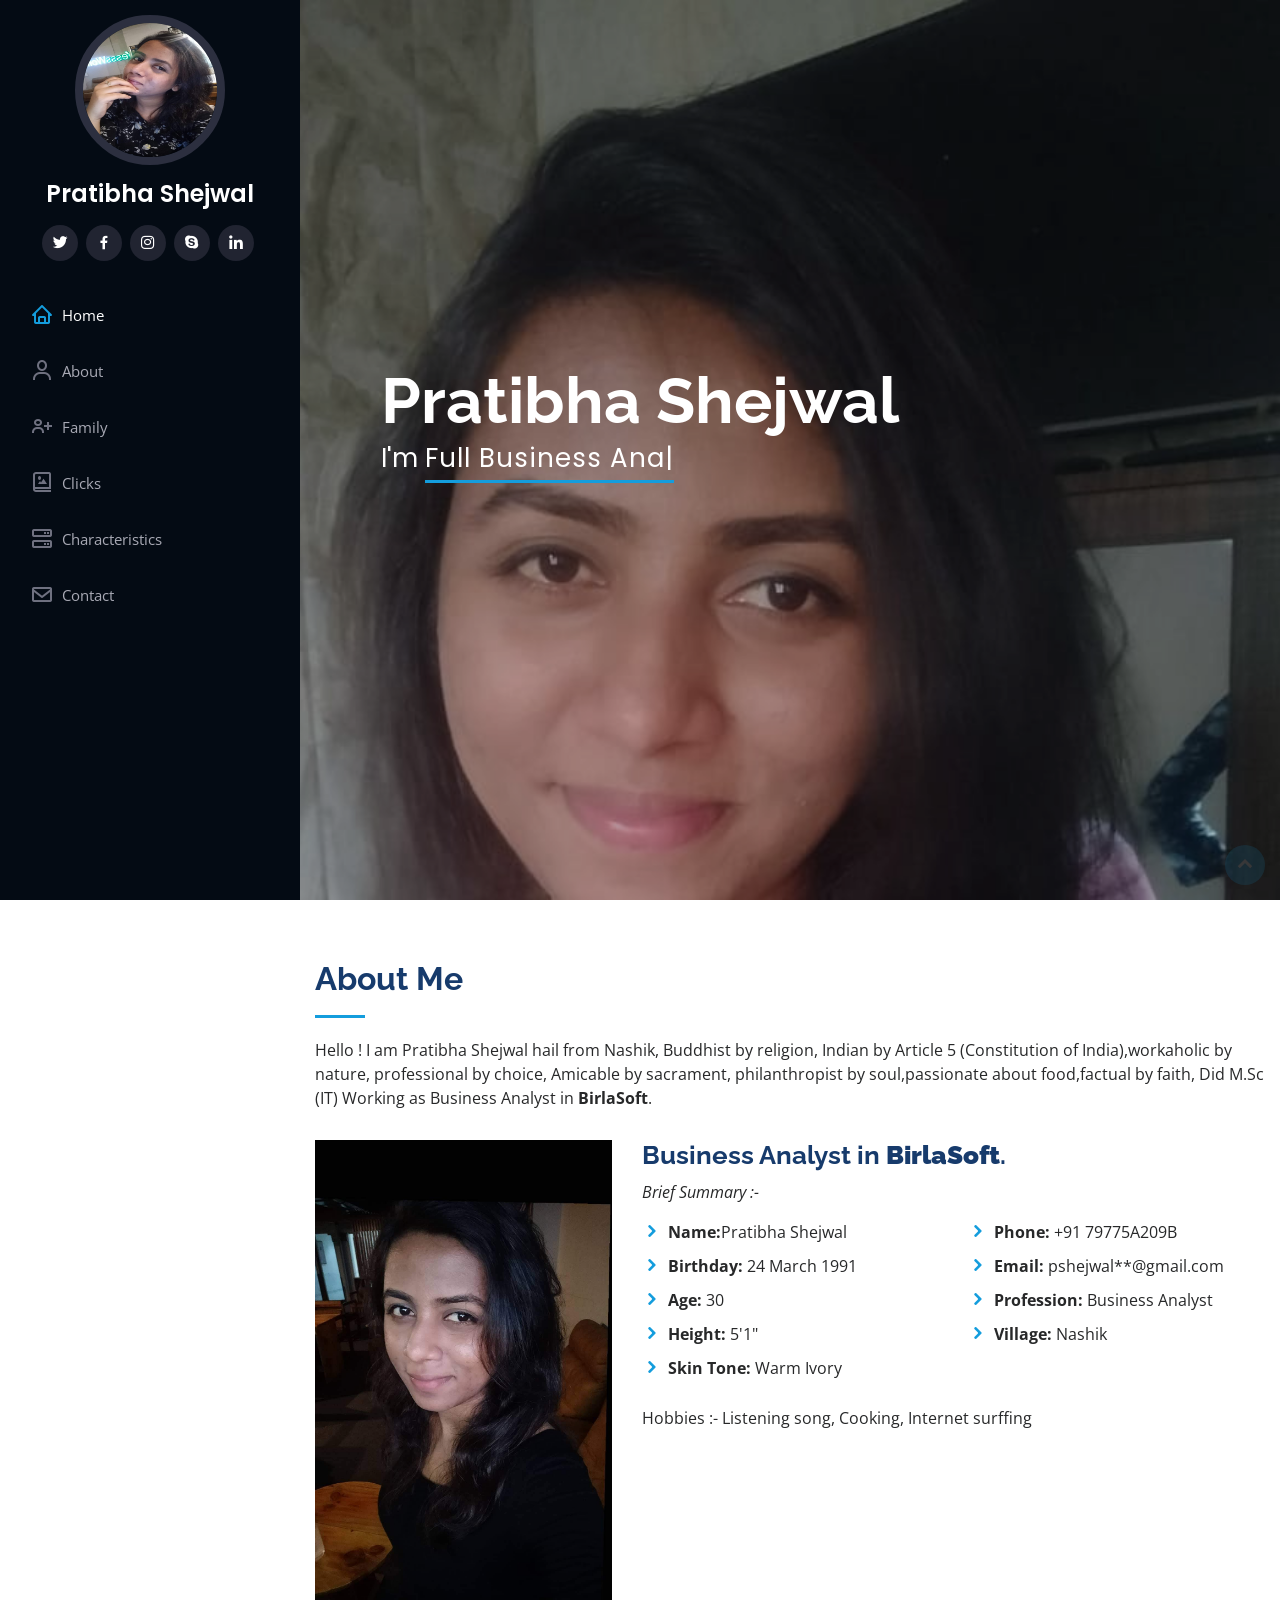
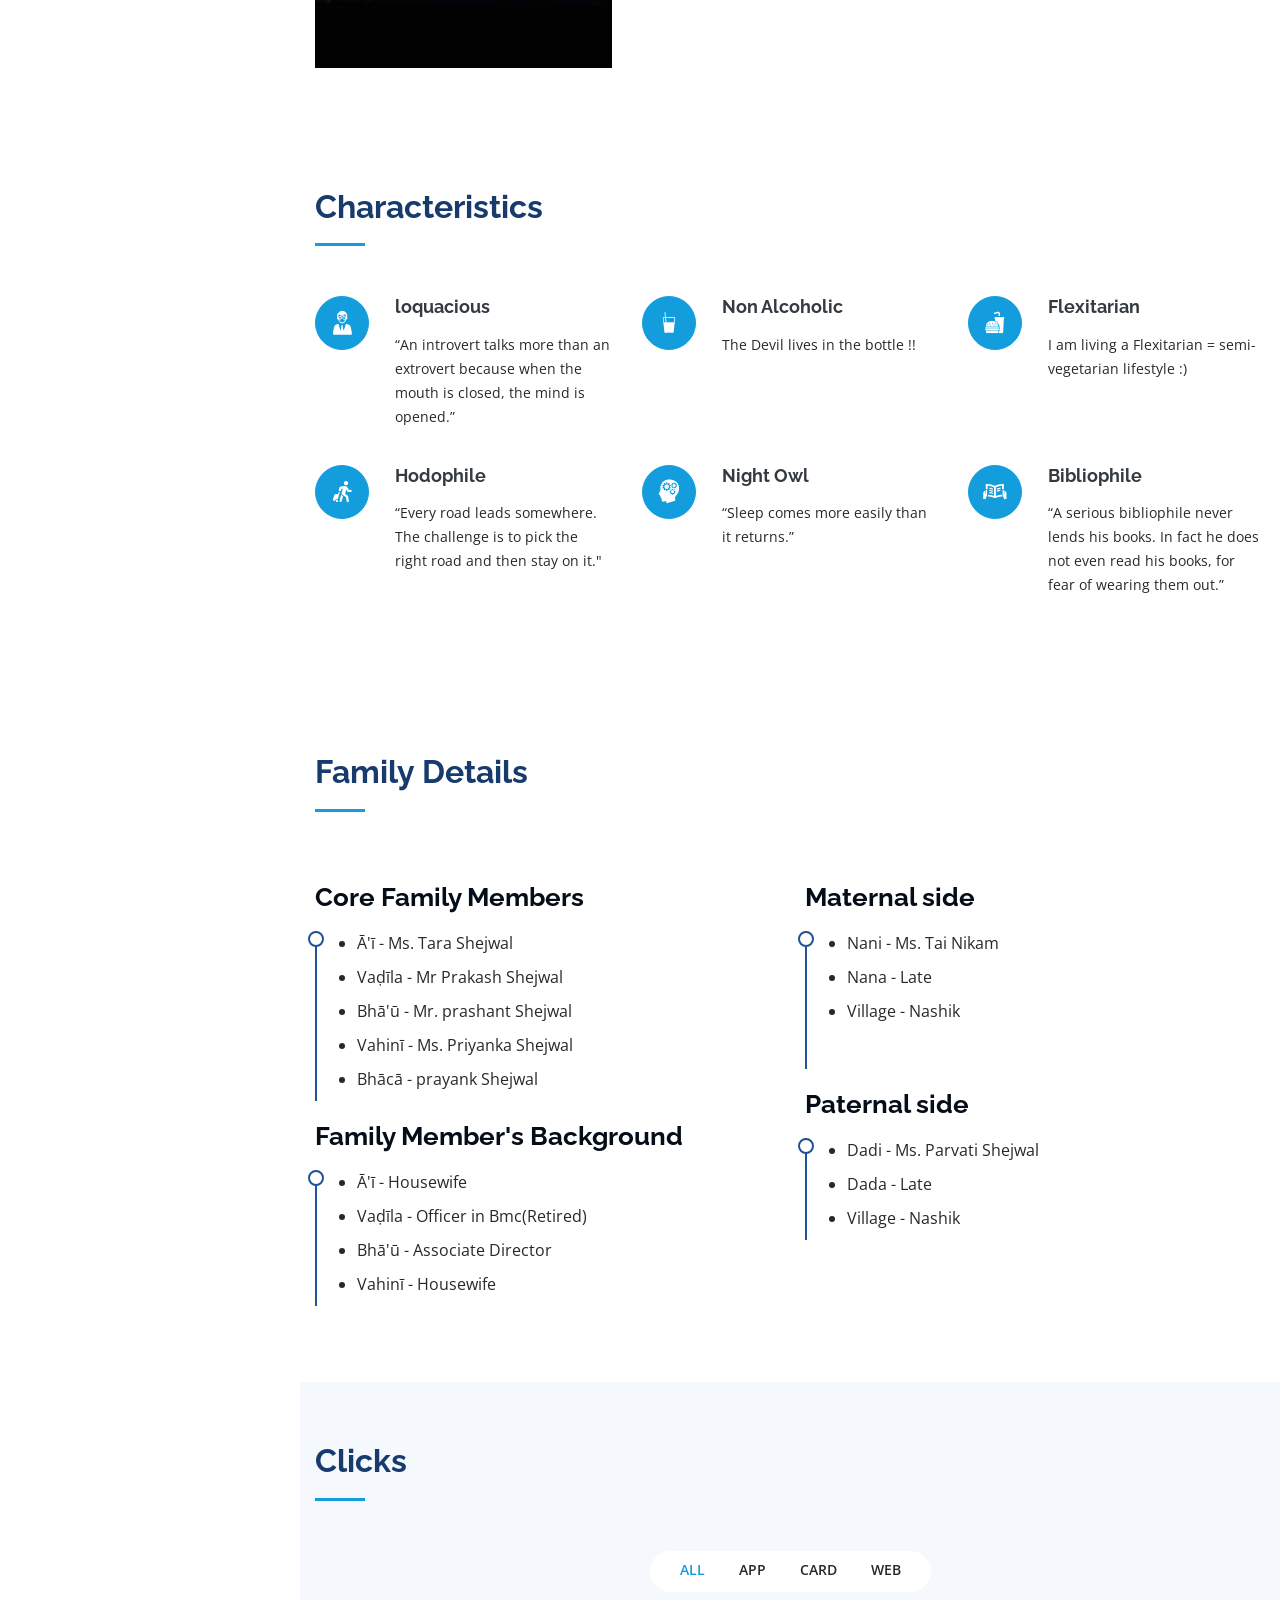
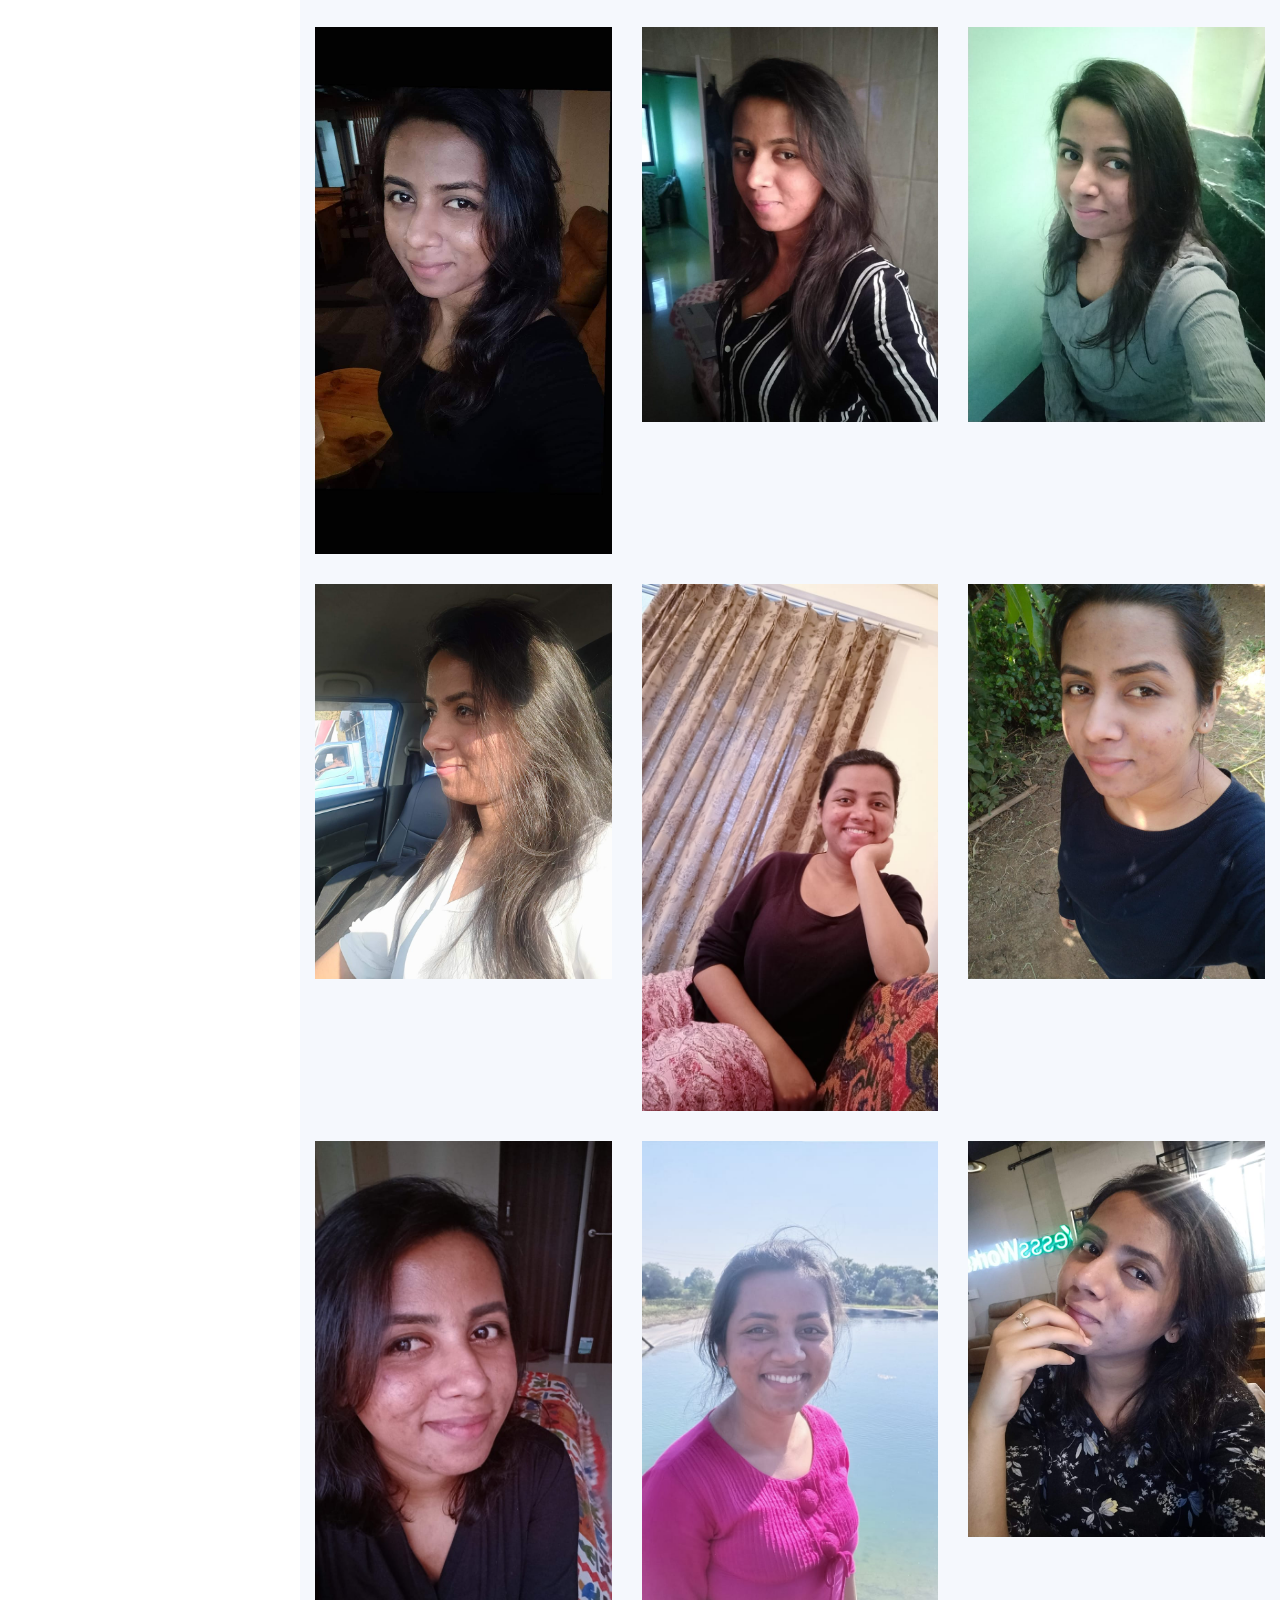
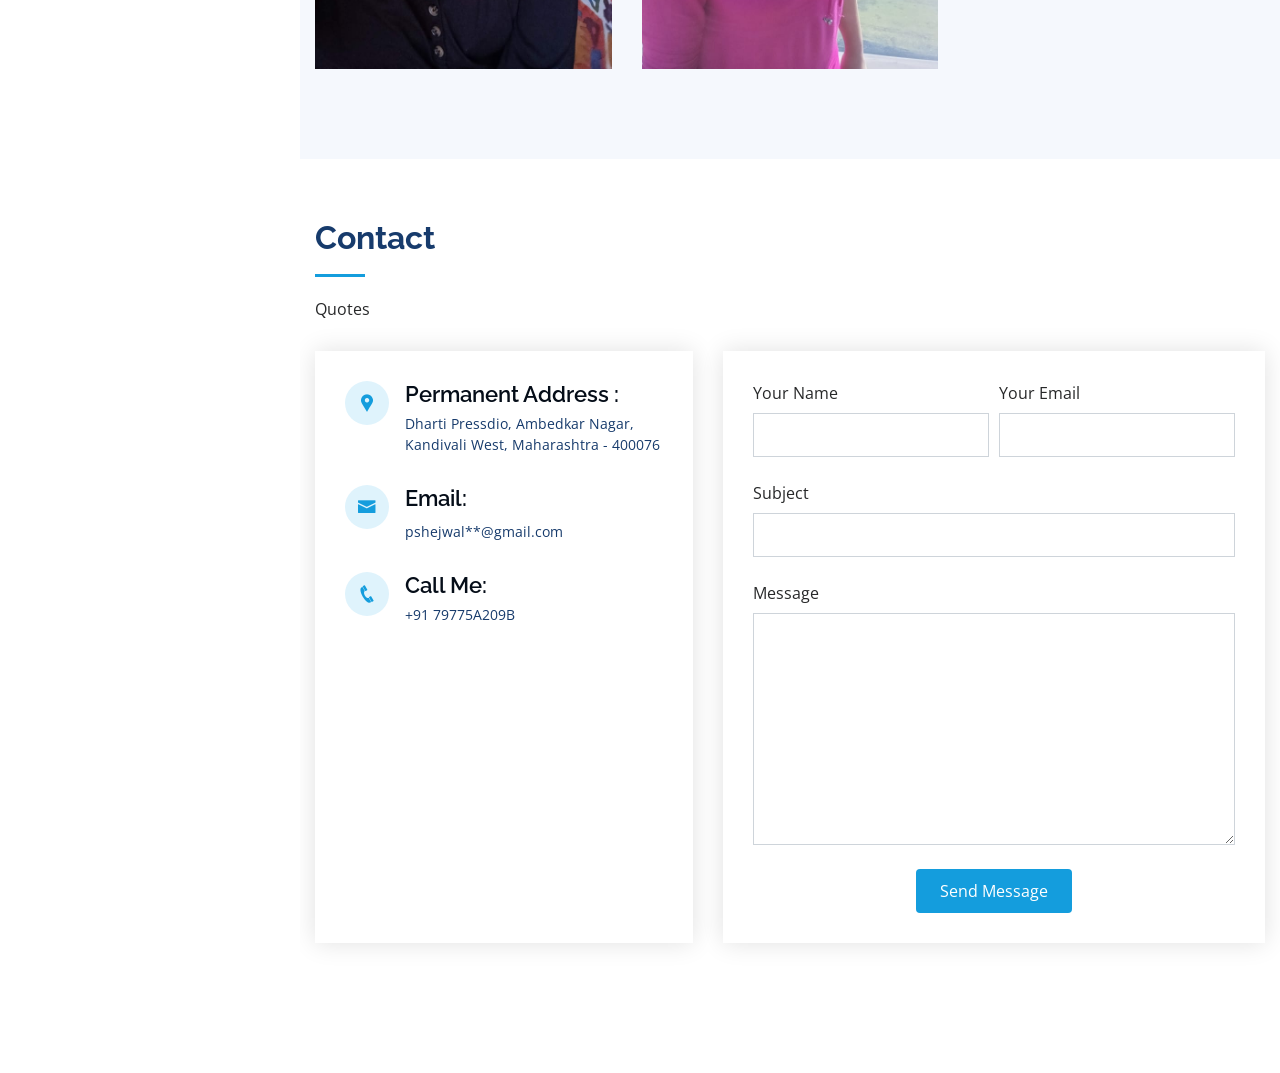
<file: index.html>
<!DOCTYPE html>
<html lang="en">

<head>
  <meta charset="utf-8">
  <meta content="width=device-width, initial-scale=1.0" name="viewport">

  <title>Pratibha Shejwal</title>
  <meta content="" name="description">
  <meta content="" name="keywords">

  <!-- Favicons -->
  <link href="assets/img/favicon.png" rel="icon">
  <link href="assets/img/apple-touch-icon.png" rel="apple-touch-icon">

  <!-- Google Fonts -->
  <link href="https://fonts.googleapis.com/css?family=Open+Sans:300,300i,400,400i,600,600i,700,700i|Raleway:300,300i,400,400i,500,500i,600,600i,700,700i|Poppins:300,300i,400,400i,500,500i,600,600i,700,700i" rel="stylesheet">

  <!-- Vendor CSS Files -->
  <link href="assets/vendor/bootstrap/css/bootstrap.min.css" rel="stylesheet">
  <link href="assets/vendor/icofont/icofont.min.css" rel="stylesheet">
  <link href="assets/vendor/boxicons/css/boxicons.min.css" rel="stylesheet">
  <link href="assets/vendor/venobox/venobox.css" rel="stylesheet">
  <link href="assets/vendor/owl.carousel/assets/owl.carousel.min.css" rel="stylesheet">
  <link href="assets/vendor/aos/aos.css" rel="stylesheet">

  <!-- Template Main CSS File -->
  <link href="assets/css/style.css" rel="stylesheet">
</head>

<body>

  <!-- ======= Mobile nav toggle button ======= -->
  <button type="button" class="mobile-nav-toggle d-xl-none"><i class="icofont-navigation-menu"></i></button>

  <!-- ======= Header ======= -->
  <header id="header">
    <div class="d-flex flex-column">

      <div class="profile">
        <img src="assets/img/icon.jpeg" alt="" class="img-fluid rounded-circle">
        <h1 class="text-light"><a href="index.html">Pratibha Shejwal</a></h1>
        <div class="social-links mt-3 text-center">
          <a href="#" class="twitter"><i class="bx bxl-twitter"></i></a>
          <a href="#" class="facebook"><i class="bx bxl-facebook"></i></a>
          <a href="#" class="instagram"><i class="bx bxl-instagram"></i></a>
          <a href="#" class="google-plus"><i class="bx bxl-skype"></i></a>
          <a href="#" class="linkedin"><i class="bx bxl-linkedin"></i></a>
        </div>
      </div>

      <nav class="nav-menu">
        <ul>
          <li class="active"><a href="#hero"><i class="bx bx-home"></i> <span>Home</span></a></li>
          <li><a href="#about"><i class="bx bx-user"></i> <span>About</span></a></li>
          <li><a href="#resume"><i class="bx bx-user-plus"></i> <span>Family</span></a></li>
          <li><a href="#portfolio"><i class="bx bx-photo-album"></i> Clicks</a></li>
          <li><a href="#services"><i class="bx bx-server"></i> Characteristics</a></li>
          <li><a href="#contact"><i class="bx bx-envelope"></i> Contact</a></li>

        </ul>
      </nav>
    <!-- .nav-menu -->
      <button type="button" class="mobile-nav-toggle d-xl-none"><i class="icofont-navigation-menu"></i></button>

    </div>
  </header>
  <!-- End Header -->

  <!-- ======= Hero Section ======= -->
  <section id="hero" class="d-flex flex-column justify-content-center align-items-center">
    <div class="hero-container" data-aos="fade-in">
      <h1>Pratibha Shejwal</h1>
      <p>I'm <span class="typed" data-typed-items=" Full Business Analyst, Part time Thinker"></span></p>
    </div>
  </section>
  <!-- End Hero -->

  <main id="main">

    <!-- ======= About Section ======= -->
    <section id="about" class="about">
      <div class="container">

        <div class="section-title">
          <h2>About Me</h2>
          <p>Hello ! I am Pratibha Shejwal hail from Nashik,
            Buddhist by religion, Indian by Article 5 (Constitution of India),workaholic by nature,
            professional by choice, Amicable by sacrament, philanthropist by soul,passionate about food,factual by faith,
            Did M.Sc (IT) Working as Business Analyst in <b>BirlaSoft</b>.
          </p>
        </div>

        <div class="row">
          <div class="col-lg-4" data-aos="fade-right">
            <img src="assets/img/portfolio/1.jpeg" class="img-fluid" alt="">
          </div>
          <div class="col-lg-8 pt-4 pt-lg-0 content" data-aos="fade-left">
            <h3>Business Analyst in <b>BirlaSoft</b>.</h3>
            <p class="font-italic">
              Brief Summary :-
            </p>
            <div class="row">
              <div class="col-lg-6">
                <ul>
                  <li><i class="icofont-rounded-right"></i> <strong>Name:</strong>Pratibha Shejwal</li>
                  <li><i class="icofont-rounded-right"></i> <strong>Birthday:</strong> 24 March 1991</li>
                  <li><i class="icofont-rounded-right"></i> <strong>Age:</strong> 30</li>
                  <li><i class="icofont-rounded-right"></i> <strong>Height:</strong> 5'1"</li>
                  <li><i class="icofont-rounded-right"></i> <strong>Skin Tone:</strong> Warm Ivory</li>
                </ul>
              </div>
              <div class="col-lg-6">
                <ul>
                  <li><i class="icofont-rounded-right"></i> <strong>Phone:</strong> +91 79775A209B</li>
                  <li><i class="icofont-rounded-right"></i> <strong>Email:</strong> pshejwal**@gmail.com</li>
                  <li><i class="icofont-rounded-right"></i> <strong>Profession:</strong> Business Analyst</li>
                  <li><i class="icofont-rounded-right"></i> <strong>Village:</strong> Nashik</li>
                </ul>
              </div>
            </div>
            <p>
              Hobbies :- Listening song, Cooking, Internet surffing
            </p>
          </div>
        </div>

      </div>
    </section>
    <!-- End About Section -->

    <!-- ======= Characteristics Section ======= -->
    <section id="services" class="services">
      <div class="container">

        <div class="section-title">
          <h2>Characteristics</h2>
        </div>

        <div class="row">
          <div class="col-lg-4 col-md-6 icon-box" data-aos="fade-up">
            <div class="icon"><i class="icofont-teacher"></i></div>
            <h4 class="title"><a href="">loquacious</a></h4>
            <p class="description"> “An introvert talks more than an extrovert because when the mouth is closed, the mind is opened.”</p>
          </div>
          <div class="col-lg-4 col-md-6 icon-box" data-aos="fade-up" data-aos-delay="100">
            <div class="icon"><i class="icofont-soft-drinks"></i></div>
            <h4 class="title"><a href="">Non Alcoholic</a></h4>
            <p class="description"> The Devil lives in the bottle !!</p>
          </div>
          <div class="col-lg-4 col-md-6 icon-box" data-aos="fade-up" data-aos-delay="200">
            <div class="icon"><i class="icofont-fast-food"></i></div>
            <h4 class="title"><a href="">Flexitarian</a></h4>
            <p class="description">I am living a Flexitarian = semi-vegetarian lifestyle :)</p>
          </div>
          <div class="col-lg-4 col-md-6 icon-box" data-aos="fade-up" data-aos-delay="300">
            <div class="icon"><i class="icofont-travelling"></i></div>
            <h4 class="title"><a href="">Hodophile</a></h4>
            <p class="description">“Every road leads somewhere. The challenge is to pick the right road and then stay on it."</p>
          </div>
          <div class="col-lg-4 col-md-6 icon-box" data-aos="fade-up" data-aos-delay="400">
            <div class="icon"><i class="icofont-brainstorming"></i></div>
            <h4 class="title"><a href="">Night Owl</a></h4>
            <p class="description">“Sleep comes more easily than it returns.”</p>
          </div>
          <div class="col-lg-4 col-md-6 icon-box" data-aos="fade-up" data-aos-delay="500">
            <div class="icon"><i class="icofont-read-book"></i></div>
            <h4 class="title"><a href="">Bibliophile</a></h4>
            <p class="description">“A serious bibliophile never lends his books. In fact he does not even read his books, for fear of wearing them out.”</p>
          </div>
        </div>

      </div>
    </section>
    <!-- End Characteristics Section -->

    <!-- ======= Family Details Section ======= -->
    <section id="resume" class="resume">
      <div class="container">

        <div class="section-title">
          <h2>Family Details</h2>
        </div>

        <div class="row">
          <div class="col-lg-6" data-aos="fade-up">
            <h3 class="resume-title">Core Family Members</h3>
            <div class="resume-item pb-0">
              <h4></h4>
              <ul>
                <li>Ā'ī  - Ms. Tara Shejwal</li>
                <li>Vaḍīla - Mr Prakash Shejwal</li>
                <li>Bhā'ū - Mr. prashant Shejwal</li>
                <li>Vahinī - Ms. Priyanka Shejwal</li>
                <li>Bhācā - prayank Shejwal</li>
              </ul>
            </div>
            <h3 class="resume-title">Family Member's Background</h3>
            <div class="resume-item">
              <h4></h4>
              <ul>
                <li>Ā'ī - Housewife </li>
                <li>Vaḍīla - Officer in Bmc(Retired)</li>
                <li>Bhā'ū - Associate Director</li>
                <li>Vahinī - Housewife </li>
              </ul>
            </div>
          </div>
          <div class="col-lg-6" data-aos="fade-up" data-aos-delay="100">
            <h3 class="resume-title">Maternal side</h3>
            <div class="resume-item">
              <h4></h4>
              <ul>
                <li>Nani - Ms. Tai Nikam</li>
                <li>Nana - Late </li>
                <li>Village - Nashik</li>
              </ul>
            </div>
            <h3 class="resume-title">Paternal side</h3>
            <div class="resume-item">
              <h4></h4>
              <ul>
                <li>Dadi - Ms. Parvati Shejwal</li>
                <li>Dada - Late </li>
                <li>Village - Nashik</li>
              </ul>
            </div>
          </div>
        </div>
      </div>
    </section><!-- End Family Details Section -->

    <!-- ======= Portfolio Section ======= -->
    <section id="portfolio" class="portfolio section-bg">
      <div class="container">

        <div class="section-title">
          <h2>Clicks</h2>
        </div>

        <div class="row" data-aos="fade-up">
          <div class="col-lg-12 d-flex justify-content-center">
            <ul id="portfolio-flters">
              <li data-filter="*" class="filter-active">All</li>
              <li data-filter=".filter-app">App</li>
              <li data-filter=".filter-card">Card</li>
              <li data-filter=".filter-web">Web</li>
            </ul>
          </div>
        </div>

        <div class="row portfolio-container" data-aos="fade-up" data-aos-delay="100">

          <div class="col-lg-4 col-md-6 portfolio-item filter-app">
            <div class="portfolio-wrap">
              <img src="assets/img/portfolio/1.jpeg" class="img-fluid" alt="">
              <div class="portfolio-links">
                <a href="assets/img/portfolio/1.jpeg" data-gall="portfolioGallery" class="venobox" title="App 1"><i class="bx bx-plus"></i></a>
                <a href="#" title="More Details"><i class="bx bx-link"></i></a>
              </div>
            </div>
          </div>

          <div class="col-lg-4 col-md-6 portfolio-item filter-web">
            <div class="portfolio-wrap">
              <img src="assets/img/portfolio/2.jpeg" class="img-fluid" alt="">
              <div class="portfolio-links">
                <a href="assets/img/portfolio/2.jpeg" data-gall="portfolioGallery" class="venobox" title="Web 3"><i class="bx bx-plus"></i></a>
                <a href="#" title="More Details"><i class="bx bx-link"></i></a>
              </div>
            </div>
          </div>

          <div class="col-lg-4 col-md-6 portfolio-item filter-app">
            <div class="portfolio-wrap">
              <img src="assets/img/portfolio/3.jpeg" class="img-fluid" alt="">
              <div class="portfolio-links">
                <a href="assets/img/portfolio/3.jpeg" data-gall="portfolioGallery" class="venobox" title="App 2"><i class="bx bx-plus"></i></a>
                <a href="#" title="More Details"><i class="bx bx-link"></i></a>
              </div>
            </div>
          </div>

          <div class="col-lg-4 col-md-6 portfolio-item filter-card">
            <div class="portfolio-wrap">
              <img src="assets/img/portfolio/4.jpeg" class="img-fluid" alt="">
              <div class="portfolio-links">
                <a href="assets/img/portfolio/4.jpeg" data-gall="portfolioGallery" class="venobox" title="Card 2"><i class="bx bx-plus"></i></a>
                <a href="#" title="More Details"><i class="bx bx-link"></i></a>
              </div>
            </div>
          </div>

          <div class="col-lg-4 col-md-6 portfolio-item filter-web">
            <div class="portfolio-wrap">
              <img src="assets/img/portfolio/5.jpeg" class="img-fluid" alt="">
              <div class="portfolio-links">
                <a href="assets/img/portfolio/5.jpeg" data-gall="portfolioGallery" class="venobox" title="Web 2"><i class="bx bx-plus"></i></a>
                <a href="#" title="More Details"><i class="bx bx-link"></i></a>
              </div>
            </div>
          </div>

          <div class="col-lg-4 col-md-6 portfolio-item filter-app">
            <div class="portfolio-wrap">
              <img src="assets/img/portfolio/6.jpeg" class="img-fluid" alt="">
              <div class="portfolio-links">
                <a href="assets/img/portfolio/6.jpeg" data-gall="portfolioGallery" class="venobox" title="App 3"><i class="bx bx-plus"></i></a>
                <a href="#" title="More Details"><i class="bx bx-link"></i></a>
              </div>
            </div>
          </div>

          <div class="col-lg-4 col-md-6 portfolio-item filter-card">
            <div class="portfolio-wrap">
              <img src="assets/img/portfolio/7.jpeg" class="img-fluid" alt="">
              <div class="portfolio-links">
                <a href="assets/img/portfolio/7.jpeg" data-gall="portfolioGallery" class="venobox" title="Card 1"><i class="bx bx-plus"></i></a>
                <a href="#" title="More Details"><i class="bx bx-link"></i></a>
              </div>
            </div>
          </div>

          <div class="col-lg-4 col-md-6 portfolio-item filter-card">
            <div class="portfolio-wrap">
              <img src="assets/img/portfolio/8.jpeg" class="img-fluid" alt="">
              <div class="portfolio-links">
                <a href="assets/img/portfolio/8.jpeg" data-gall="portfolioGallery" class="venobox" title="Card 3"><i class="bx bx-plus"></i></a>
                <a href="#" title="More Details"><i class="bx bx-link"></i></a>
              </div>
            </div>
          </div>

          <div class="col-lg-4 col-md-6 portfolio-item filter-web">
            <div class="portfolio-wrap">
              <img src="assets/img/portfolio/icon.jpeg" class="img-fluid" alt="">
              <div class="portfolio-links">
                <a href="assets/img/portfolio/icon.jpeg" data-gall="portfolioGallery" class="venobox" title="Web 3"><i class="bx bx-plus"></i></a>
                <a href="#" title="More Details"><i class="bx bx-link"></i></a>
              </div>
            </div>
          </div>

        </div>

      </div>
    </section>
    <!-- End Portfolio Section -->

    <!-- ======= Contact Section ======= -->
    <section id="contact" class="contact">
      <div class="container">

        <div class="section-title">
          <h2>Contact</h2>
          <p>Quotes </p>
        </div>

        <div class="row" data-aos="fade-in">

          <div class="col-lg-5 d-flex align-items-stretch">
            <div class="info">
              <div class="address">
                <i class="icofont-google-map"></i>
                <h4>Permanent Address :</h4>
                <p>Dharti Pressdio, Ambedkar Nagar, Kandivali West, Maharashtra - 400076</p>
              </div>

              <div class="email">
                <i class="icofont-envelope"></i>
                <h4>Email:</h4>
                <p>pshejwal**@gmail.com</p>
              </div>

              <div class="phone">
                <i class="icofont-phone"></i>
                <h4>Call Me:</h4>
                <p>+91 79775A209B</p>
              </div>
            </div>
          </div>

          <div class="col-lg-7 mt-5 mt-lg-0 d-flex align-items-stretch">
            <form action="forms/contact.php" method="post" role="form" class="php-email-form">
              <div class="form-row">
                <div class="form-group col-md-6">
                  <label for="name">Your Name</label>
                  <input type="text" name="name" class="form-control" id="name" data-rule="minlen:4" data-msg="Please enter at least 4 chars" />
                  <div class="validate"></div>
                </div>
                <div class="form-group col-md-6">
                  <label for="name">Your Email</label>
                  <input type="email" class="form-control" name="email" id="email" data-rule="email" data-msg="Please enter a valid email" />
                  <div class="validate"></div>
                </div>
              </div>
              <div class="form-group">
                <label for="name">Subject</label>
                <input type="text" class="form-control" name="subject" id="subject" data-rule="minlen:4" data-msg="Please enter at least 8 chars of subject" />
                <div class="validate"></div>
              </div>
              <div class="form-group">
                <label for="name">Message</label>
                <textarea class="form-control" name="message" rows="10" data-rule="required" data-msg="Please write something for us"></textarea>
                <div class="validate"></div>
              </div>
              <div class="mb-3">
                <div class="loading">Loading</div>
                <div class="error-message"></div>
                <div class="sent-message">Your message has been sent. Thank you!</div>
              </div>
              <div class="text-center"><button type="submit">Send Message</button></div>
            </form>
          </div>

        </div>

      </div>
    </section><!-- End Contact Section -->

  </main>
  <!-- End #main -->

  <a href="#" class="back-to-top"><i class="icofont-simple-up"></i></a>

  <!-- Vendor JS Files -->
  <script src="assets/vendor/jquery/jquery.min.js"></script>
  <script src="assets/vendor/bootstrap/js/bootstrap.bundle.min.js"></script>
  <script src="assets/vendor/jquery.easing/jquery.easing.min.js"></script>
  <script src="assets/vendor/php-email-form/validate.js"></script>
  <script src="assets/vendor/waypoints/jquery.waypoints.min.js"></script>
  <script src="assets/vendor/counterup/counterup.min.js"></script>
  <script src="assets/vendor/isotope-layout/isotope.pkgd.min.js"></script>
  <script src="assets/vendor/venobox/venobox.min.js"></script>
  <script src="assets/vendor/owl.carousel/owl.carousel.min.js"></script>
  <script src="assets/vendor/typed.js/typed.min.js"></script>
  <script src="assets/vendor/aos/aos.js"></script>

  <!-- Template Main JS File -->
  <script src="assets/js/main.js"></script>

</body>

</html>
</file>
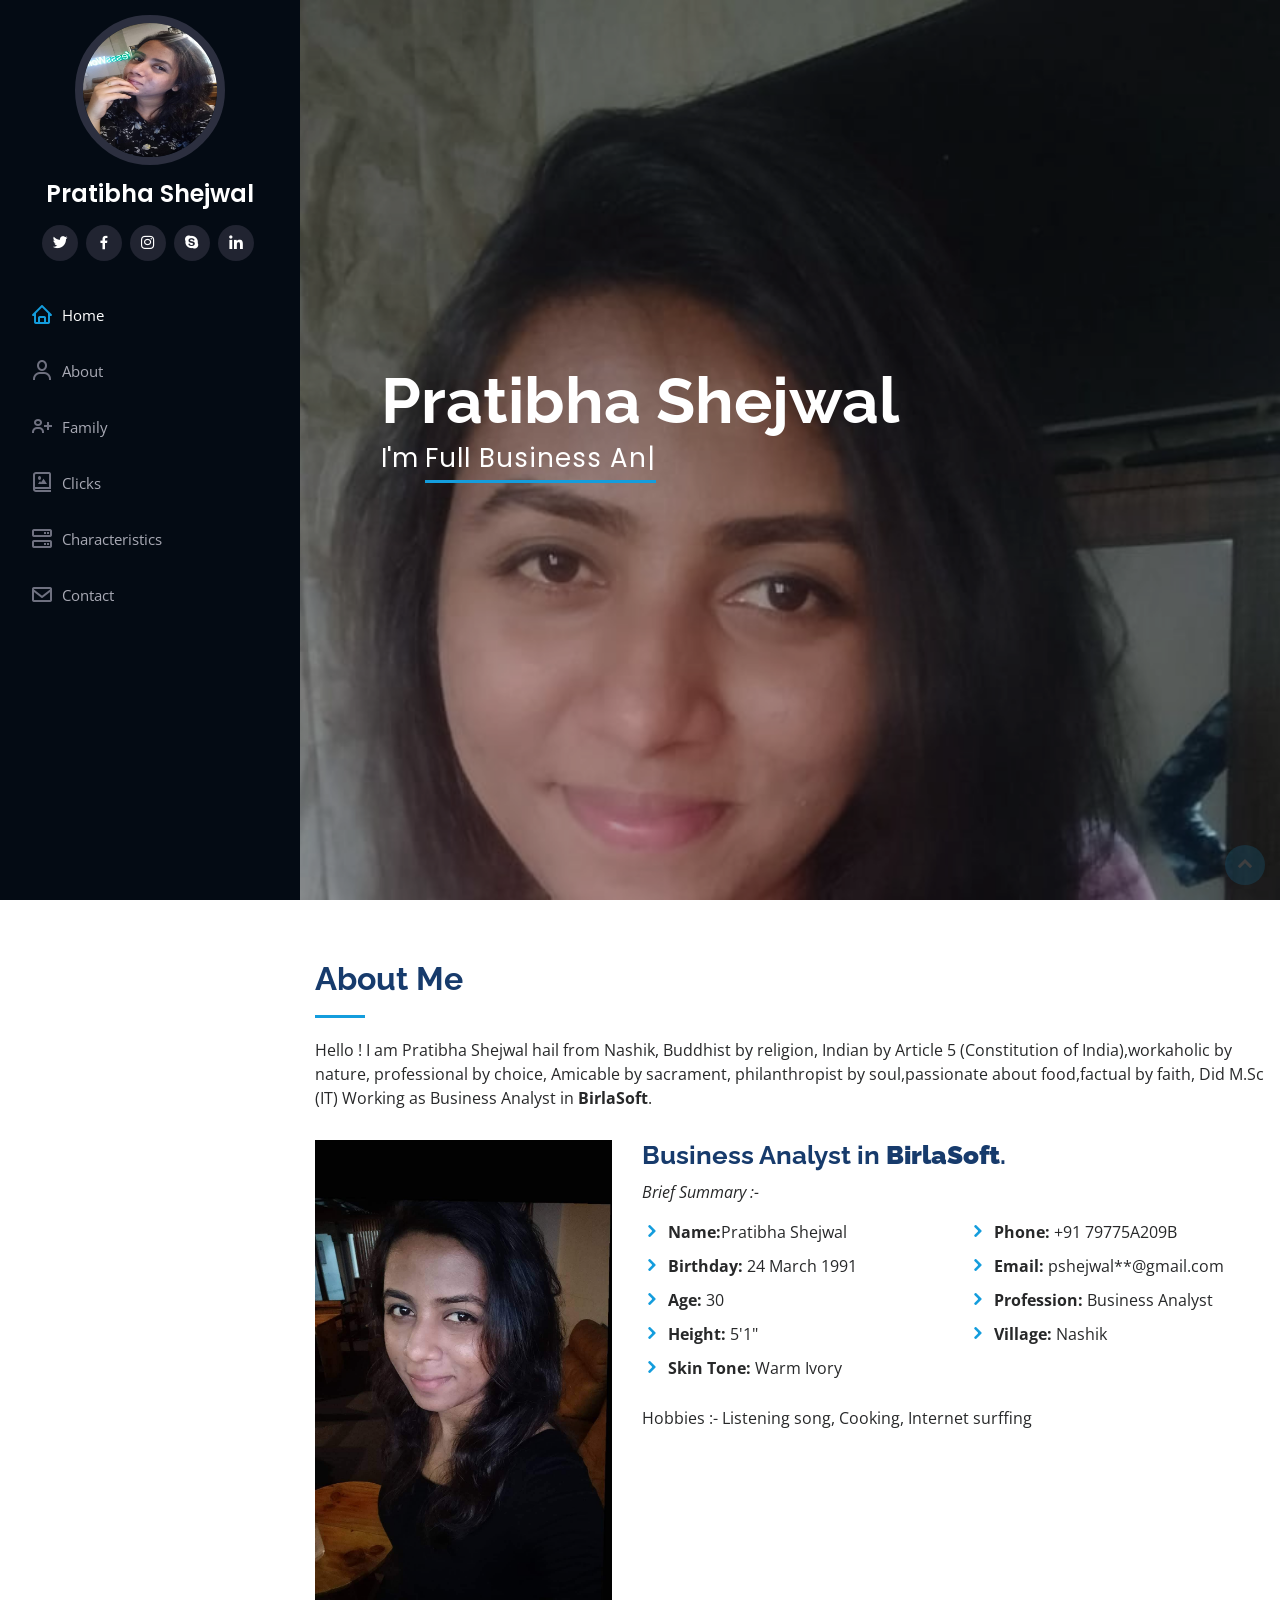
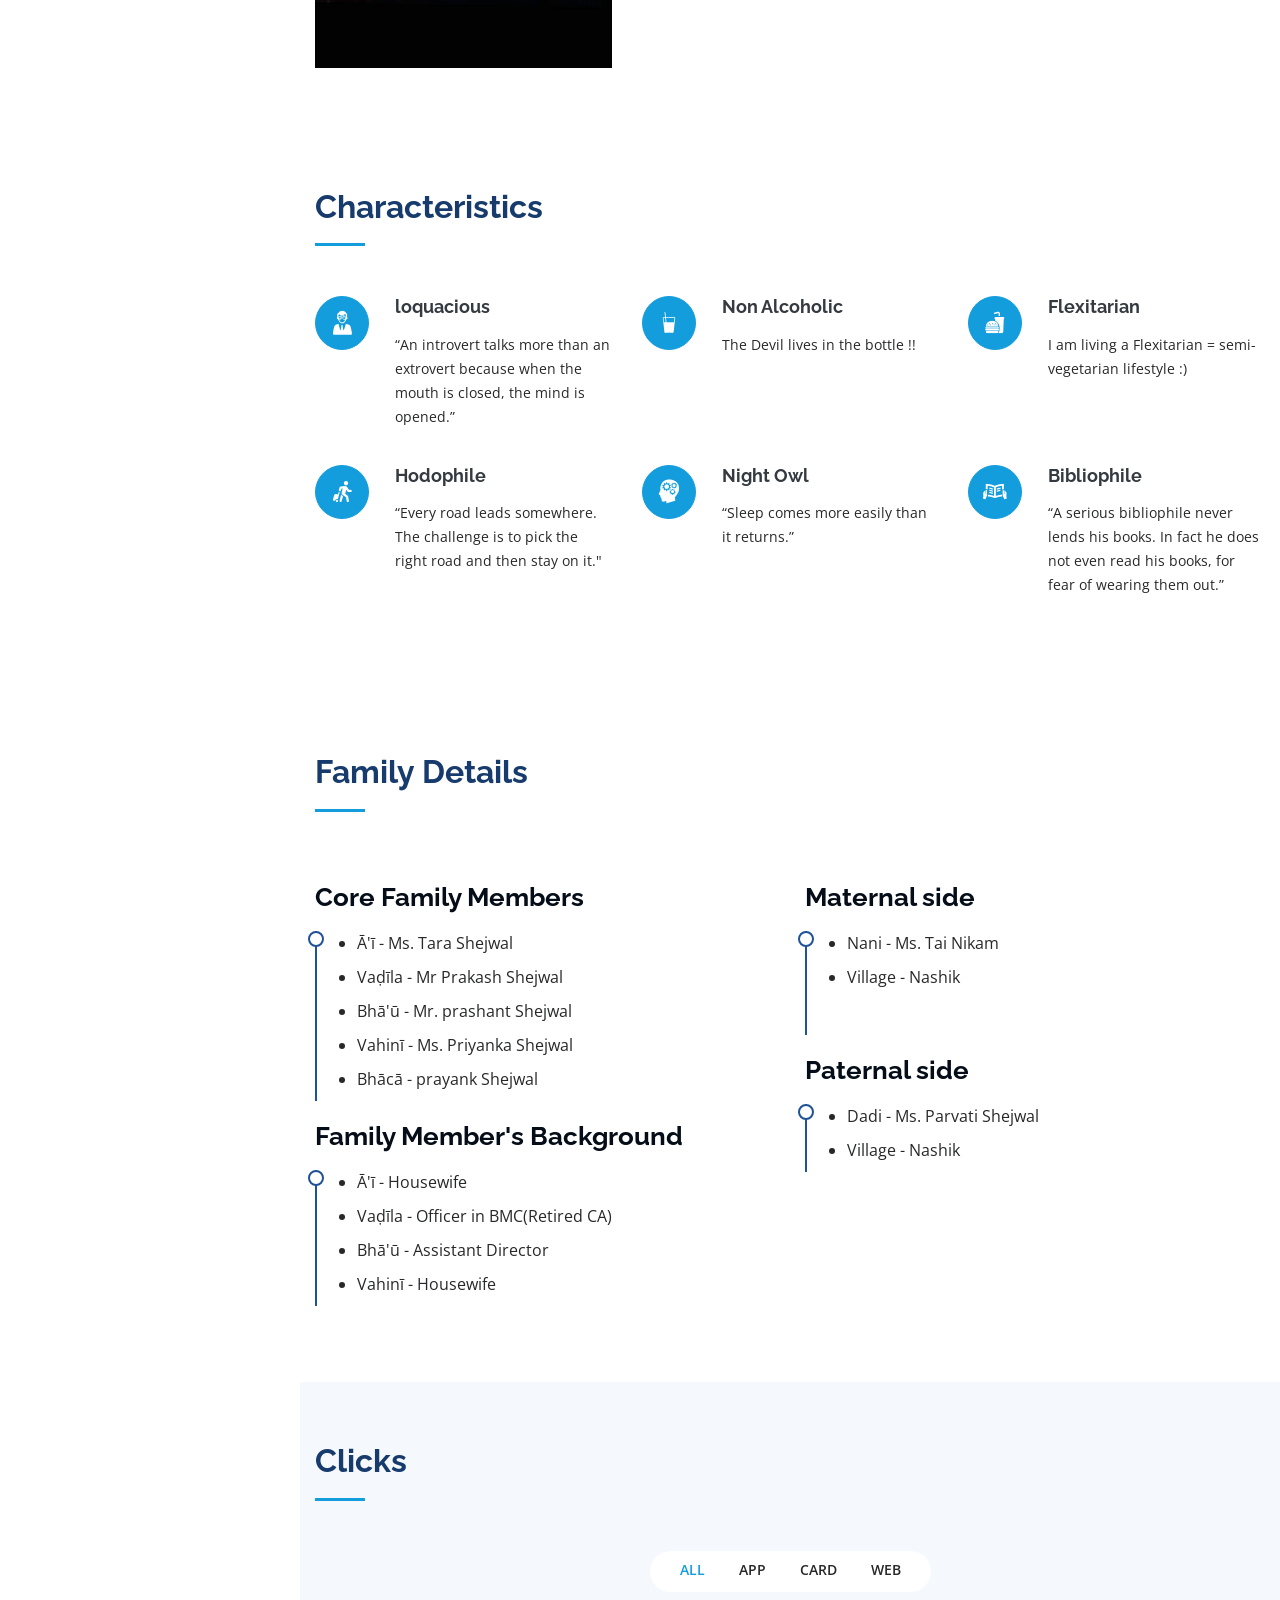
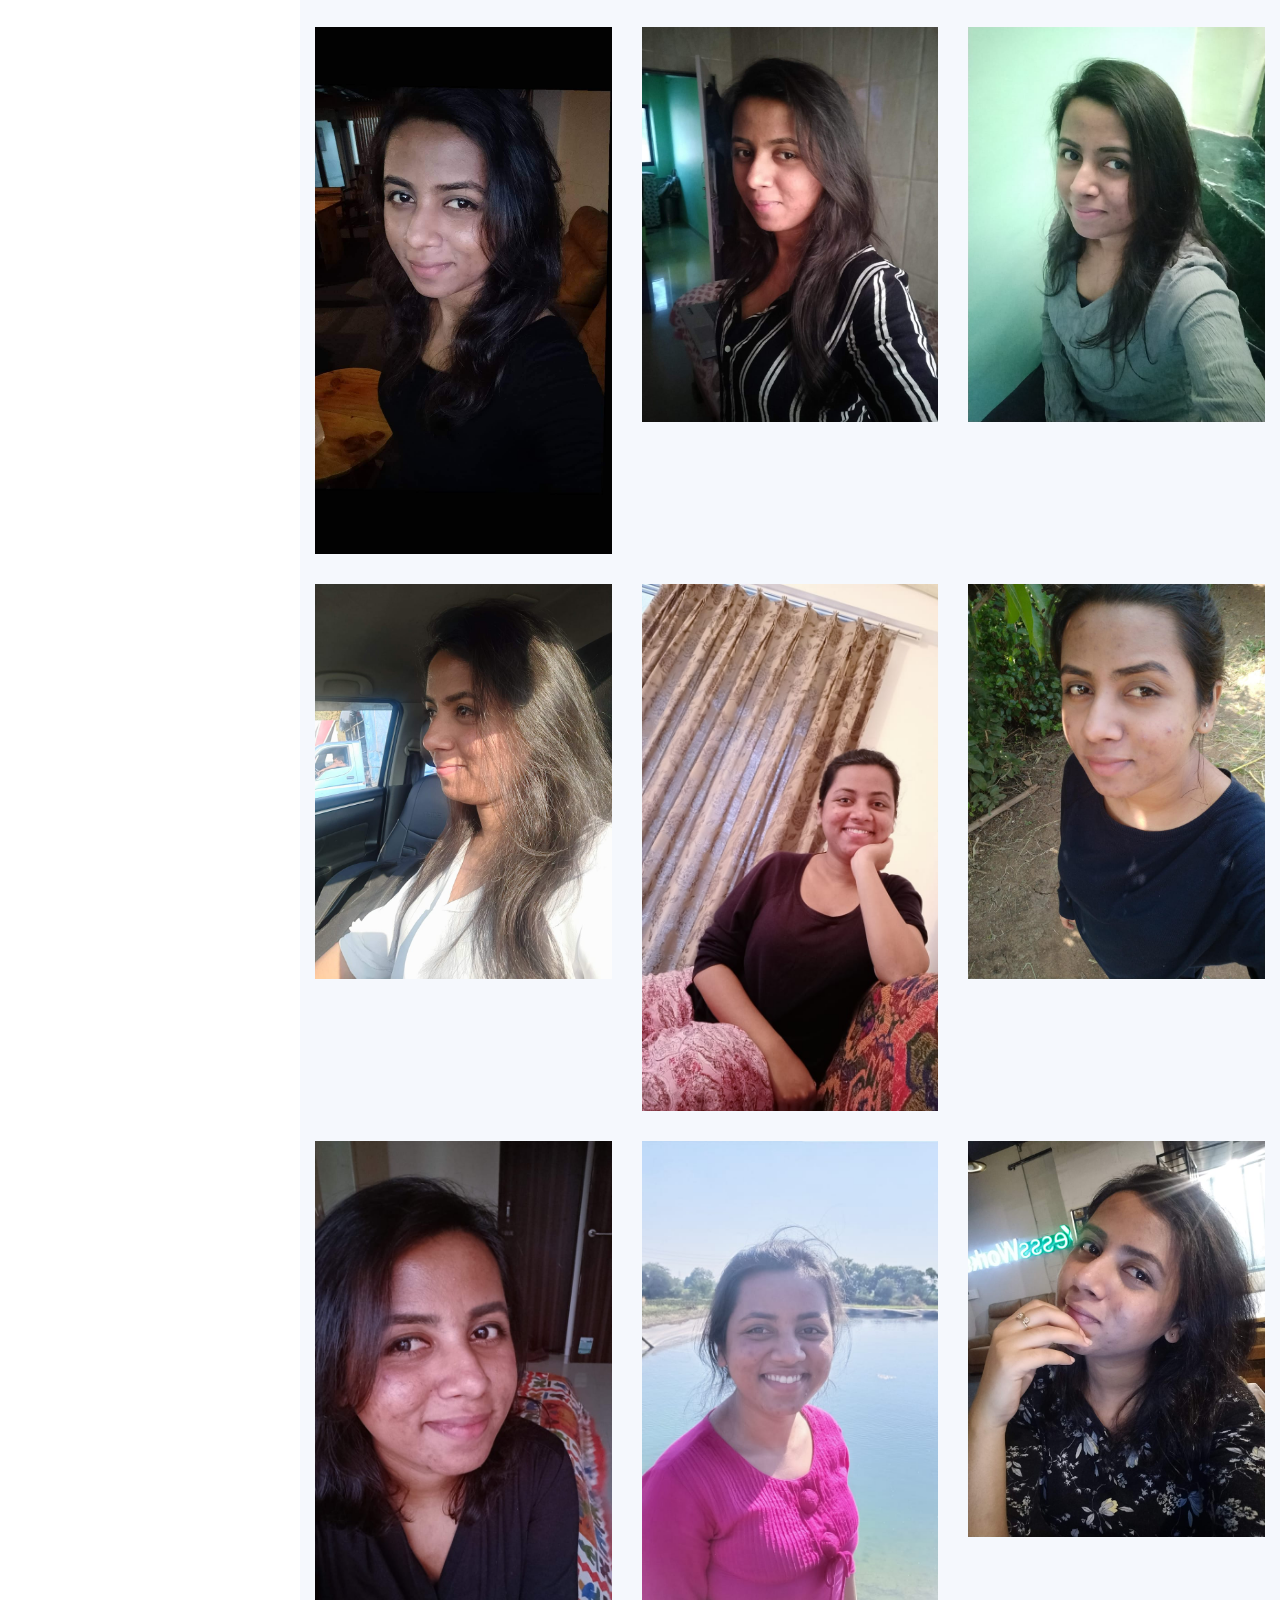
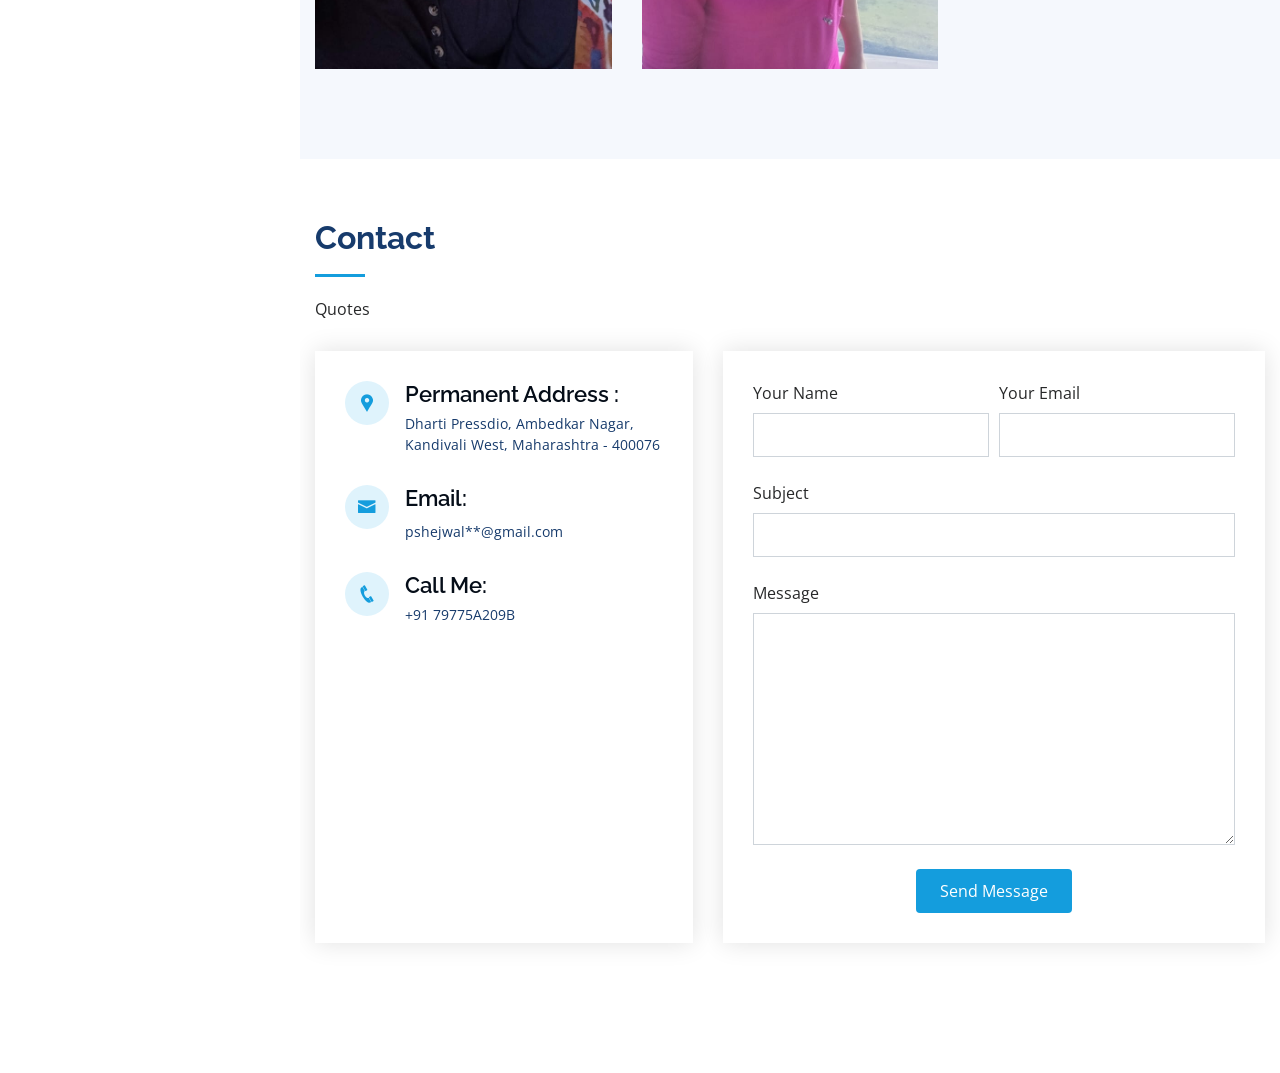
<file: public/index.html>
<!DOCTYPE html>
<html lang="en">

<head>
  <meta charset="utf-8">
  <meta content="width=device-width, initial-scale=1.0" name="viewport">

  <title>Pratibha Shejwal</title>
  <meta content="" name="description">
  <meta content="" name="keywords">

  <!-- Favicons -->
  <link href="assets/img/favicon.png" rel="icon">
  <link href="assets/img/apple-touch-icon.png" rel="apple-touch-icon">

  <!-- Google Fonts -->
  <link href="https://fonts.googleapis.com/css?family=Open+Sans:300,300i,400,400i,600,600i,700,700i|Raleway:300,300i,400,400i,500,500i,600,600i,700,700i|Poppins:300,300i,400,400i,500,500i,600,600i,700,700i" rel="stylesheet">

  <!-- Vendor CSS Files -->
  <link href="assets/vendor/bootstrap/css/bootstrap.min.css" rel="stylesheet">
  <link href="assets/vendor/icofont/icofont.min.css" rel="stylesheet">
  <link href="assets/vendor/boxicons/css/boxicons.min.css" rel="stylesheet">
  <link href="assets/vendor/venobox/venobox.css" rel="stylesheet">
  <link href="assets/vendor/owl.carousel/assets/owl.carousel.min.css" rel="stylesheet">
  <link href="assets/vendor/aos/aos.css" rel="stylesheet">

  <!-- Template Main CSS File -->
  <link href="assets/css/style.css" rel="stylesheet">
</head>

<body>

  <!-- ======= Mobile nav toggle button ======= -->
  <button type="button" class="mobile-nav-toggle d-xl-none"><i class="icofont-navigation-menu"></i></button>

  <!-- ======= Header ======= -->
  <header id="header">
    <div class="d-flex flex-column">

      <div class="profile">
        <img src="assets/img/icon.jpeg" alt="" class="img-fluid rounded-circle">
        <h1 class="text-light"><a href="index.html">Pratibha Shejwal</a></h1>
        <div class="social-links mt-3 text-center">
          <a href="#" class="twitter"><i class="bx bxl-twitter"></i></a>
          <a href="#" class="facebook"><i class="bx bxl-facebook"></i></a>
          <a href="#" class="instagram"><i class="bx bxl-instagram"></i></a>
          <a href="#" class="google-plus"><i class="bx bxl-skype"></i></a>
          <a href="#" class="linkedin"><i class="bx bxl-linkedin"></i></a>
        </div>
      </div>

      <nav class="nav-menu">
        <ul>
          <li class="active"><a href="#hero"><i class="bx bx-home"></i> <span>Home</span></a></li>
          <li><a href="#about"><i class="bx bx-user"></i> <span>About</span></a></li>
          <li><a href="#resume"><i class="bx bx-user-plus"></i> <span>Family</span></a></li>
          <li><a href="#portfolio"><i class="bx bx-photo-album"></i> Clicks</a></li>
          <li><a href="#services"><i class="bx bx-server"></i> Characteristics</a></li>
          <li><a href="#contact"><i class="bx bx-envelope"></i> Contact</a></li>

        </ul>
      </nav>
    <!-- .nav-menu -->
      <button type="button" class="mobile-nav-toggle d-xl-none"><i class="icofont-navigation-menu"></i></button>

    </div>
  </header>
  <!-- End Header -->

  <!-- ======= Hero Section ======= -->
  <section id="hero" class="d-flex flex-column justify-content-center align-items-center">
    <div class="hero-container" data-aos="fade-in">
      <h1>Pratibha Shejwal</h1>
      <p>I'm <span class="typed" data-typed-items=" Full Business Analyst, Part time Casuist, Altruist  !!"></span></p>
    </div>
  </section>
  <!-- End Hero -->

  <main id="main">

    <!-- ======= About Section ======= -->
    <section id="about" class="about">
      <div class="container">

        <div class="section-title">
          <h2>About Me</h2>
          <p>Hello ! I am Pratibha Shejwal hail from Nashik,
            Buddhist by religion, Indian by Article 5 (Constitution of India),workaholic by nature,
            professional by choice, Amicable by sacrament, philanthropist by soul,passionate about food,factual by faith,
            Did M.Sc (IT) Working as Business Analyst in <b>BirlaSoft</b>.
          </p>
        </div>

        <div class="row">
          <div class="col-lg-4" data-aos="fade-right">
            <img src="assets/img/portfolio/1.jpeg" class="img-fluid" alt="">
          </div>
          <div class="col-lg-8 pt-4 pt-lg-0 content" data-aos="fade-left">
            <h3>Business Analyst in <b>BirlaSoft</b>.</h3>
            <p class="font-italic">
              Brief Summary :-
            </p>
            <div class="row">
              <div class="col-lg-6">
                <ul>
                  <li><i class="icofont-rounded-right"></i> <strong>Name:</strong>Pratibha Shejwal</li>
                  <li><i class="icofont-rounded-right"></i> <strong>Birthday:</strong> 24 March 1991</li>
                  <li><i class="icofont-rounded-right"></i> <strong>Age:</strong> 30</li>
                  <li><i class="icofont-rounded-right"></i> <strong>Height:</strong> 5'1"</li>
                  <li><i class="icofont-rounded-right"></i> <strong>Skin Tone:</strong> Warm Ivory</li>
                </ul>
              </div>
              <div class="col-lg-6">
                <ul>
                  <li><i class="icofont-rounded-right"></i> <strong>Phone:</strong> +91 79775A209B</li>
                  <li><i class="icofont-rounded-right"></i> <strong>Email:</strong> pshejwal**@gmail.com</li>
                  <li><i class="icofont-rounded-right"></i> <strong>Profession:</strong> Business Analyst</li>
                  <li><i class="icofont-rounded-right"></i> <strong>Village:</strong> Nashik</li>
                </ul>
              </div>
            </div>
            <p>
              Hobbies :- Listening song, Cooking, Internet surffing
            </p>
          </div>
        </div>

      </div>
    </section>
    <!-- End About Section -->

    <!-- ======= Characteristics Section ======= -->
    <section id="services" class="services">
      <div class="container">

        <div class="section-title">
          <h2>Characteristics</h2>
        </div>

        <div class="row">
          <div class="col-lg-4 col-md-6 icon-box" data-aos="fade-up">
            <div class="icon"><i class="icofont-teacher"></i></div>
            <h4 class="title"><a href="">loquacious</a></h4>
            <p class="description"> “An introvert talks more than an extrovert because when the mouth is closed, the mind is opened.”</p>
          </div>
          <div class="col-lg-4 col-md-6 icon-box" data-aos="fade-up" data-aos-delay="100">
            <div class="icon"><i class="icofont-soft-drinks"></i></div>
            <h4 class="title"><a href="">Non Alcoholic</a></h4>
            <p class="description"> The Devil lives in the bottle !!</p>
          </div>
          <div class="col-lg-4 col-md-6 icon-box" data-aos="fade-up" data-aos-delay="200">
            <div class="icon"><i class="icofont-fast-food"></i></div>
            <h4 class="title"><a href="">Flexitarian</a></h4>
            <p class="description">I am living a Flexitarian = semi-vegetarian lifestyle :)</p>
          </div>
          <div class="col-lg-4 col-md-6 icon-box" data-aos="fade-up" data-aos-delay="300">
            <div class="icon"><i class="icofont-travelling"></i></div>
            <h4 class="title"><a href="">Hodophile</a></h4>
            <p class="description">“Every road leads somewhere. The challenge is to pick the right road and then stay on it."</p>
          </div>
          <div class="col-lg-4 col-md-6 icon-box" data-aos="fade-up" data-aos-delay="400">
            <div class="icon"><i class="icofont-brainstorming"></i></div>
            <h4 class="title"><a href="">Night Owl</a></h4>
            <p class="description">“Sleep comes more easily than it returns.”</p>
          </div>
          <div class="col-lg-4 col-md-6 icon-box" data-aos="fade-up" data-aos-delay="500">
            <div class="icon"><i class="icofont-read-book"></i></div>
            <h4 class="title"><a href="">Bibliophile</a></h4>
            <p class="description">“A serious bibliophile never lends his books. In fact he does not even read his books, for fear of wearing them out.”</p>
          </div>
        </div>

      </div>
    </section>
    <!-- End Characteristics Section -->

    <!-- ======= Family Details Section ======= -->
    <section id="resume" class="resume">
      <div class="container">

        <div class="section-title">
          <h2>Family Details</h2>
        </div>

        <div class="row">
          <div class="col-lg-6" data-aos="fade-up">
            <h3 class="resume-title">Core Family Members</h3>
            <div class="resume-item pb-0">
              <h4></h4>
              <ul>
                <li>Ā'ī  - Ms. Tara Shejwal</li>
                <li>Vaḍīla - Mr Prakash Shejwal</li>
                <li>Bhā'ū - Mr. prashant Shejwal</li>
                <li>Vahinī - Ms. Priyanka Shejwal</li>
                <li>Bhācā - prayank Shejwal</li>
              </ul>
            </div>
            <h3 class="resume-title">Family Member's Background</h3>
            <div class="resume-item">
              <h4></h4>
              <ul>
                <li>Ā'ī - Housewife </li>
                <li>Vaḍīla - Officer in BMC(Retired CA)</li>
                <li>Bhā'ū - Assistant Director</li>
                <li>Vahinī - Housewife </li>
              </ul>
            </div>
          </div>
          <div class="col-lg-6" data-aos="fade-up" data-aos-delay="100">
            <h3 class="resume-title">Maternal side</h3>
            <div class="resume-item">
              <h4></h4>
              <ul>
                <li>Nani - Ms. Tai Nikam</li>
                <li>Village - Nashik</li>
              </ul>
            </div>
            <h3 class="resume-title">Paternal side</h3>
            <div class="resume-item">
              <h4></h4>
              <ul>
                <li>Dadi - Ms. Parvati Shejwal</li>
                <li>Village - Nashik</li>
              </ul>
            </div>
          </div>
        </div>
      </div>
    </section><!-- End Family Details Section -->

    <!-- ======= Portfolio Section ======= -->
    <section id="portfolio" class="portfolio section-bg">
      <div class="container">

        <div class="section-title">
          <h2>Clicks</h2>
        </div>

        <div class="row" data-aos="fade-up">
          <div class="col-lg-12 d-flex justify-content-center">
            <ul id="portfolio-flters">
              <li data-filter="*" class="filter-active">All</li>
              <li data-filter=".filter-app">App</li>
              <li data-filter=".filter-card">Card</li>
              <li data-filter=".filter-web">Web</li>
            </ul>
          </div>
        </div>

        <div class="row portfolio-container" data-aos="fade-up" data-aos-delay="100">

          <div class="col-lg-4 col-md-6 portfolio-item filter-app">
            <div class="portfolio-wrap">
              <img src="assets/img/portfolio/1.jpeg" class="img-fluid" alt="">
              <div class="portfolio-links">
                <a href="assets/img/portfolio/1.jpeg" data-gall="portfolioGallery" class="venobox" title="App 1"><i class="bx bx-plus"></i></a>
                <a href="#" title="More Details"><i class="bx bx-link"></i></a>
              </div>
            </div>
          </div>

          <div class="col-lg-4 col-md-6 portfolio-item filter-web">
            <div class="portfolio-wrap">
              <img src="assets/img/portfolio/2.jpeg" class="img-fluid" alt="">
              <div class="portfolio-links">
                <a href="assets/img/portfolio/2.jpeg" data-gall="portfolioGallery" class="venobox" title="Web 3"><i class="bx bx-plus"></i></a>
                <a href="#" title="More Details"><i class="bx bx-link"></i></a>
              </div>
            </div>
          </div>

          <div class="col-lg-4 col-md-6 portfolio-item filter-app">
            <div class="portfolio-wrap">
              <img src="assets/img/portfolio/3.jpeg" class="img-fluid" alt="">
              <div class="portfolio-links">
                <a href="assets/img/portfolio/3.jpeg" data-gall="portfolioGallery" class="venobox" title="App 2"><i class="bx bx-plus"></i></a>
                <a href="#" title="More Details"><i class="bx bx-link"></i></a>
              </div>
            </div>
          </div>

          <div class="col-lg-4 col-md-6 portfolio-item filter-card">
            <div class="portfolio-wrap">
              <img src="assets/img/portfolio/4.jpeg" class="img-fluid" alt="">
              <div class="portfolio-links">
                <a href="assets/img/portfolio/4.jpeg" data-gall="portfolioGallery" class="venobox" title="Card 2"><i class="bx bx-plus"></i></a>
                <a href="#" title="More Details"><i class="bx bx-link"></i></a>
              </div>
            </div>
          </div>

          <div class="col-lg-4 col-md-6 portfolio-item filter-web">
            <div class="portfolio-wrap">
              <img src="assets/img/portfolio/5.jpeg" class="img-fluid" alt="">
              <div class="portfolio-links">
                <a href="assets/img/portfolio/5.jpeg" data-gall="portfolioGallery" class="venobox" title="Web 2"><i class="bx bx-plus"></i></a>
                <a href="#" title="More Details"><i class="bx bx-link"></i></a>
              </div>
            </div>
          </div>

          <div class="col-lg-4 col-md-6 portfolio-item filter-app">
            <div class="portfolio-wrap">
              <img src="assets/img/portfolio/6.jpeg" class="img-fluid" alt="">
              <div class="portfolio-links">
                <a href="assets/img/portfolio/6.jpeg" data-gall="portfolioGallery" class="venobox" title="App 3"><i class="bx bx-plus"></i></a>
                <a href="#" title="More Details"><i class="bx bx-link"></i></a>
              </div>
            </div>
          </div>

          <div class="col-lg-4 col-md-6 portfolio-item filter-card">
            <div class="portfolio-wrap">
              <img src="assets/img/portfolio/7.jpeg" class="img-fluid" alt="">
              <div class="portfolio-links">
                <a href="assets/img/portfolio/7.jpeg" data-gall="portfolioGallery" class="venobox" title="Card 1"><i class="bx bx-plus"></i></a>
                <a href="#" title="More Details"><i class="bx bx-link"></i></a>
              </div>
            </div>
          </div>

          <div class="col-lg-4 col-md-6 portfolio-item filter-card">
            <div class="portfolio-wrap">
              <img src="assets/img/portfolio/8.jpeg" class="img-fluid" alt="">
              <div class="portfolio-links">
                <a href="assets/img/portfolio/8.jpeg" data-gall="portfolioGallery" class="venobox" title="Card 3"><i class="bx bx-plus"></i></a>
                <a href="#" title="More Details"><i class="bx bx-link"></i></a>
              </div>
            </div>
          </div>

          <div class="col-lg-4 col-md-6 portfolio-item filter-web">
            <div class="portfolio-wrap">
              <img src="assets/img/portfolio/icon.jpeg" class="img-fluid" alt="">
              <div class="portfolio-links">
                <a href="assets/img/portfolio/icon.jpeg" data-gall="portfolioGallery" class="venobox" title="Web 3"><i class="bx bx-plus"></i></a>
                <a href="#" title="More Details"><i class="bx bx-link"></i></a>
              </div>
            </div>
          </div>

        </div>

      </div>
    </section>
    <!-- End Portfolio Section -->

    <!-- ======= Contact Section ======= -->
    <section id="contact" class="contact">
      <div class="container">

        <div class="section-title">
          <h2>Contact</h2>
          <p>Quotes </p>
        </div>

        <div class="row" data-aos="fade-in">

          <div class="col-lg-5 d-flex align-items-stretch">
            <div class="info">
              <div class="address">
                <i class="icofont-google-map"></i>
                <h4>Permanent Address :</h4>
                <p>Dharti Pressdio, Ambedkar Nagar, Kandivali West, Maharashtra - 400076</p>
              </div>

              <div class="email">
                <i class="icofont-envelope"></i>
                <h4>Email:</h4>
                <p>pshejwal**@gmail.com</p>
              </div>

              <div class="phone">
                <i class="icofont-phone"></i>
                <h4>Call Me:</h4>
                <p>+91 79775A209B</p>
              </div>
            </div>
          </div>

          <div class="col-lg-7 mt-5 mt-lg-0 d-flex align-items-stretch">
            <form action="forms/contact.php" method="post" role="form" class="php-email-form">
              <div class="form-row">
                <div class="form-group col-md-6">
                  <label for="name">Your Name</label>
                  <input type="text" name="name" class="form-control" id="name" data-rule="minlen:4" data-msg="Please enter at least 4 chars" />
                  <div class="validate"></div>
                </div>
                <div class="form-group col-md-6">
                  <label for="name">Your Email</label>
                  <input type="email" class="form-control" name="email" id="email" data-rule="email" data-msg="Please enter a valid email" />
                  <div class="validate"></div>
                </div>
              </div>
              <div class="form-group">
                <label for="name">Subject</label>
                <input type="text" class="form-control" name="subject" id="subject" data-rule="minlen:4" data-msg="Please enter at least 8 chars of subject" />
                <div class="validate"></div>
              </div>
              <div class="form-group">
                <label for="name">Message</label>
                <textarea class="form-control" name="message" rows="10" data-rule="required" data-msg="Please write something for us"></textarea>
                <div class="validate"></div>
              </div>
              <div class="mb-3">
                <div class="loading">Loading</div>
                <div class="error-message"></div>
                <div class="sent-message">Your message has been sent. Thank you!</div>
              </div>
              <div class="text-center"><button type="submit">Send Message</button></div>
            </form>
          </div>

        </div>

      </div>
    </section><!-- End Contact Section -->

  </main>
  <!-- End #main -->

  <a href="#" class="back-to-top"><i class="icofont-simple-up"></i></a>

  <!-- Vendor JS Files -->
  <script src="assets/vendor/jquery/jquery.min.js"></script>
  <script src="assets/vendor/bootstrap/js/bootstrap.bundle.min.js"></script>
  <script src="assets/vendor/jquery.easing/jquery.easing.min.js"></script>
  <script src="assets/vendor/php-email-form/validate.js"></script>
  <script src="assets/vendor/waypoints/jquery.waypoints.min.js"></script>
  <script src="assets/vendor/counterup/counterup.min.js"></script>
  <script src="assets/vendor/isotope-layout/isotope.pkgd.min.js"></script>
  <script src="assets/vendor/venobox/venobox.min.js"></script>
  <script src="assets/vendor/owl.carousel/owl.carousel.min.js"></script>
  <script src="assets/vendor/typed.js/typed.min.js"></script>
  <script src="assets/vendor/aos/aos.js"></script>

  <!-- Template Main JS File -->
  <script src="assets/js/main.js"></script>

</body>

</html>
</file>
<file: assets/vendor/venobox/venobox.css>
/* ------ venobox.css --------*/
.vbox-overlay *, .vbox-overlay *:before, .vbox-overlay *:after{
    -webkit-backface-visibility: hidden;
    -webkit-box-sizing:border-box;
    -moz-box-sizing:border-box;
    box-sizing:border-box;
}
.vbox-overlay * { 
    -webkit-backface-visibility: visible;
    backface-visibility: visible;
}
.vbox-overlay{
    display: -webkit-flex;
    display: flex;
    -webkit-flex-direction: column;
    flex-direction: column;
    -webkit-justify-content: center;
    justify-content: center;
    -webkit-align-items: center;
    align-items: center;
    position: fixed;
    left: 0;
    top: 0;
    bottom: 0;
    right: 0;
    z-index: 999999;
}

/* ----- navigation ----- */
.vbox-title{
    width: 100%;
    height: 40px;
    float: left;
    text-align: center;
    line-height: 28px;
    font-size: 12px;
    padding: 6px 50px;
    overflow: hidden;
    position: fixed;
    display: none;
    left: 0;
    z-index: 89;
}
.vbox-close{
    cursor: pointer;
    position: fixed;
    top: -1px;
    right: 0;
    width: 50px;
    height: 40px;
    padding: 6px;
    display: block;
    background-position:10px center;
    overflow: hidden;
    font-size: 24px;
    line-height: 1;
    text-align: center;
    z-index: 99;
}
.vbox-left{
    cursor: pointer;
    position: fixed;
    left: 0;
    height: 40px;
    overflow: hidden;
    line-height: 28px;
    font-size: 12px;
    z-index: 99;
    display: flex;
    align-items:center;
}
.vbox-num{
    display: inline-block;
    margin: 6px 0 6px 15px;
}
/* ----- Social share ----- */
.vbox-share{
    line-height: 28px;
    font-size: 12px;
    overflow: hidden;
    position: fixed;
    left: 0;
    z-index: 98;
    display: flex;
    align-items:center;
    justify-content: center;
    width: 100%;
    text-align: center;
}
.vbox-share svg{
    max-height: 28px;
    width: 28px;
    z-index: 10;
    margin-left: 12px;
    margin-top: 6px;
    margin-bottom: 6px;
    vertical-align: middle;
}


/* ----- navigation ARROWS ----- */
.vbox-next, .vbox-prev{
    position: fixed;
    top: 50%;
    margin-top: -15px;
    overflow: hidden;
    cursor: pointer;
    display: block;
    width: 45px;
    height: 45px;
    z-index: 99;
}
.vbox-next span, .vbox-prev span{
    position: relative;
    width: 20px;
    height: 20px;
    border: 2px solid transparent;
    border-top-color: #B6B6B6;
    border-right-color: #B6B6B6;
    text-indent: -100px;
    position: absolute;
    top: 8px;
    display: block;
}
.vbox-prev{
    left: 15px;
}
.vbox-next{
    right: 15px;
}
.vbox-prev span{
    left: 10px;
    -ms-transform: rotate(-135deg);
    -webkit-transform: rotate(-135deg);
    transform: rotate(-135deg);
}
.vbox-next span{
    -ms-transform: rotate(45deg);
    -webkit-transform: rotate(45deg);
    transform: rotate(45deg);
    right: 10px;
}
/* ------- inline window ------ */
.vbox-inline{
    width: 420px;
    height: 315px;
    height: 70vh;
    padding: 10px;
    background: #fff;
    margin: 0 auto;
    overflow: auto;
    text-align: left;
}
/* ------- Video & iFrames window ------ */
.venoframe{
    max-width: 100%;
    width: 100%;
    border: none;
    width: 100%;
    height: 260px;
    height: 70vh;
}
.venoframe.vbvid{
    height: 260px;
}
@media (min-width: 768px) {
    .venoframe, .vbox-inline{
        width: 90%;
        height: 360px;
        height: 70vh;
    }
    .venoframe.vbvid{
        width: 640px;
        height: 360px;
    }
}
@media (min-width: 992px) {
    .venoframe, .vbox-inline{
        max-width: 1200px;
        width: 80%;
        height: 540px;
        height: 70vh;
    }
    .venoframe.vbvid{
        width: 960px;
        height: 540px;
    }
}
/* 
Please do NOT edit this part! 
or at least read this note: http://i.imgur.com/7C0ws9e.gif
*/
.vbox-open{
    overflow: hidden;
}
.vbox-container{
    position: absolute;
    left: 0;
    right: 0;
    top: 0;
    bottom: 0;
    overflow-x: hidden;
    overflow-y: scroll;
    overflow-scrolling: touch;
    -webkit-overflow-scrolling: touch;
    z-index: 20;
    max-height: 100%;

}

.vbox-content{
    text-align: center;
    float: left;
    width: 100%;
    position: relative;
    overflow: hidden;
    padding: 20px 4%;
}
.vbox-container img{
    max-width: 100%;
    height: auto;
}
.vbox-figlio{
    box-shadow: 0 0 12px rgba(0,0,0,0.19), 0 6px 6px rgba(0,0,0,0.23);
    max-width: 100%;
    text-align: initial;
}
img.vbox-figlio{
    -webkit-user-select: none;
-khtml-user-select: none;
-moz-user-select: none;
-o-user-select: none;
user-select: none;
}
.vbox-content.swipe-left{
    margin-left: -200px !important;
}
.vbox-content.swipe-right{
    margin-left: 200px !important;
}
.vbox-animated{
    webkit-transition: margin 300ms ease-out;
    transition: margin 300ms ease-out;
}

/* ---------- preloader ----------
 * SPINKIT 
 * http://tobiasahlin.com/spinkit/
-------------------------------- */
.sk-double-bounce,.sk-rotating-plane{width:40px;height:40px;margin:40px auto}.sk-rotating-plane{background-color:#333;-webkit-animation:sk-rotatePlane 1.2s infinite ease-in-out;animation:sk-rotatePlane 1.2s infinite ease-in-out}@-webkit-keyframes sk-rotatePlane{0%{-webkit-transform:perspective(120px) rotateX(0) rotateY(0);transform:perspective(120px) rotateX(0) rotateY(0)}50%{-webkit-transform:perspective(120px) rotateX(-180.1deg) rotateY(0);transform:perspective(120px) rotateX(-180.1deg) rotateY(0)}100%{-webkit-transform:perspective(120px) rotateX(-180deg) rotateY(-179.9deg);transform:perspective(120px) rotateX(-180deg) rotateY(-179.9deg)}}@keyframes sk-rotatePlane{0%{-webkit-transform:perspective(120px) rotateX(0) rotateY(0);transform:perspective(120px) rotateX(0) rotateY(0)}50%{-webkit-transform:perspective(120px) rotateX(-180.1deg) rotateY(0);transform:perspective(120px) rotateX(-180.1deg) rotateY(0)}100%{-webkit-transform:perspective(120px) rotateX(-180deg) rotateY(-179.9deg);transform:perspective(120px) rotateX(-180deg) rotateY(-179.9deg)}}.sk-double-bounce{position:relative}.sk-double-bounce .sk-child{width:100%;height:100%;border-radius:50%;background-color:#333;opacity:.6;position:absolute;top:0;left:0;-webkit-animation:sk-doubleBounce 2s infinite ease-in-out;animation:sk-doubleBounce 2s infinite ease-in-out}.sk-chasing-dots .sk-child,.sk-spinner-pulse,.sk-three-bounce .sk-child{background-color:#333;border-radius:100%}.sk-double-bounce .sk-double-bounce2{-webkit-animation-delay:-1s;animation-delay:-1s}@-webkit-keyframes sk-doubleBounce{0%,100%{-webkit-transform:scale(0);transform:scale(0)}50%{-webkit-transform:scale(1);transform:scale(1)}}@keyframes sk-doubleBounce{0%,100%{-webkit-transform:scale(0);transform:scale(0)}50%{-webkit-transform:scale(1);transform:scale(1)}}.sk-wave{margin:40px auto;width:50px;height:40px;text-align:center;font-size:10px}.sk-wave .sk-rect{background-color:#333;height:100%;width:6px;display:inline-block;-webkit-animation:sk-waveStretchDelay 1.2s infinite ease-in-out;animation:sk-waveStretchDelay 1.2s infinite ease-in-out}.sk-wave .sk-rect1{-webkit-animation-delay:-1.2s;animation-delay:-1.2s}.sk-wave .sk-rect2{-webkit-animation-delay:-1.1s;animation-delay:-1.1s}.sk-wave .sk-rect3{-webkit-animation-delay:-1s;animation-delay:-1s}.sk-wave .sk-rect4{-webkit-animation-delay:-.9s;animation-delay:-.9s}.sk-wave .sk-rect5{-webkit-animation-delay:-.8s;animation-delay:-.8s}@-webkit-keyframes sk-waveStretchDelay{0%,100%,40%{-webkit-transform:scaleY(.4);transform:scaleY(.4)}20%{-webkit-transform:scaleY(1);transform:scaleY(1)}}@keyframes sk-waveStretchDelay{0%,100%,40%{-webkit-transform:scaleY(.4);transform:scaleY(.4)}20%{-webkit-transform:scaleY(1);transform:scaleY(1)}}.sk-wandering-cubes{margin:40px auto;width:40px;height:40px;position:relative}.sk-wandering-cubes .sk-cube{background-color:#333;width:10px;height:10px;position:absolute;top:0;left:0;-webkit-animation:sk-wanderingCube 1.8s ease-in-out -1.8s infinite both;animation:sk-wanderingCube 1.8s ease-in-out -1.8s infinite both}.sk-chasing-dots,.sk-spinner-pulse{width:40px;height:40px;margin:40px auto}.sk-wandering-cubes .sk-cube2{-webkit-animation-delay:-.9s;animation-delay:-.9s}@-webkit-keyframes sk-wanderingCube{0%{-webkit-transform:rotate(0);transform:rotate(0)}25%{-webkit-transform:translateX(30px) rotate(-90deg) scale(.5);transform:translateX(30px) rotate(-90deg) scale(.5)}50%{-webkit-transform:translateX(30px) translateY(30px) rotate(-179deg);transform:translateX(30px) translateY(30px) rotate(-179deg)}50.1%{-webkit-transform:translateX(30px) translateY(30px) rotate(-180deg);transform:translateX(30px) translateY(30px) rotate(-180deg)}75%{-webkit-transform:translateX(0) translateY(30px) rotate(-270deg) scale(.5);transform:translateX(0) translateY(30px) rotate(-270deg) scale(.5)}100%{-webkit-transform:rotate(-360deg);transform:rotate(-360deg)}}@keyframes sk-wanderingCube{0%{-webkit-transform:rotate(0);transform:rotate(0)}25%{-webkit-transform:translateX(30px) rotate(-90deg) scale(.5);transform:translateX(30px) rotate(-90deg) scale(.5)}50%{-webkit-transform:translateX(30px) translateY(30px) rotate(-179deg);transform:translateX(30px) translateY(30px) rotate(-179deg)}50.1%{-webkit-transform:translateX(30px) translateY(30px) rotate(-180deg);transform:translateX(30px) translateY(30px) rotate(-180deg)}75%{-webkit-transform:translateX(0) translateY(30px) rotate(-270deg) scale(.5);transform:translateX(0) translateY(30px) rotate(-270deg) scale(.5)}100%{-webkit-transform:rotate(-360deg);transform:rotate(-360deg)}}.sk-spinner-pulse{-webkit-animation:sk-pulseScaleOut 1s infinite ease-in-out;animation:sk-pulseScaleOut 1s infinite ease-in-out}@-webkit-keyframes sk-pulseScaleOut{0%{-webkit-transform:scale(0);transform:scale(0)}100%{-webkit-transform:scale(1);transform:scale(1);opacity:0}}@keyframes sk-pulseScaleOut{0%{-webkit-transform:scale(0);transform:scale(0)}100%{-webkit-transform:scale(1);transform:scale(1);opacity:0}}.sk-chasing-dots{position:relative;text-align:center;-webkit-animation:sk-chasingDotsRotate 2s infinite linear;animation:sk-chasingDotsRotate 2s infinite linear}.sk-chasing-dots .sk-child{width:60%;height:60%;display:inline-block;position:absolute;top:0;-webkit-animation:sk-chasingDotsBounce 2s infinite ease-in-out;animation:sk-chasingDotsBounce 2s infinite ease-in-out}.sk-chasing-dots .sk-dot2{top:auto;bottom:0;-webkit-animation-delay:-1s;animation-delay:-1s}@-webkit-keyframes sk-chasingDotsRotate{100%{-webkit-transform:rotate(360deg);transform:rotate(360deg)}}@keyframes sk-chasingDotsRotate{100%{-webkit-transform:rotate(360deg);transform:rotate(360deg)}}@-webkit-keyframes sk-chasingDotsBounce{0%,100%{-webkit-transform:scale(0);transform:scale(0)}50%{-webkit-transform:scale(1);transform:scale(1)}}@keyframes sk-chasingDotsBounce{0%,100%{-webkit-transform:scale(0);transform:scale(0)}50%{-webkit-transform:scale(1);transform:scale(1)}}.sk-three-bounce{margin:40px auto;width:80px;text-align:center}.sk-three-bounce .sk-child{width:20px;height:20px;display:inline-block;-webkit-animation:sk-three-bounce 1.4s ease-in-out 0s infinite both;animation:sk-three-bounce 1.4s ease-in-out 0s infinite both}.sk-circle .sk-child:before,.sk-fading-circle .sk-circle:before{display:block;border-radius:100%;content:'';background-color:#333}.sk-three-bounce .sk-bounce1{-webkit-animation-delay:-.32s;animation-delay:-.32s}.sk-three-bounce .sk-bounce2{-webkit-animation-delay:-.16s;animation-delay:-.16s}@-webkit-keyframes sk-three-bounce{0%,100%,80%{-webkit-transform:scale(0);transform:scale(0)}40%{-webkit-transform:scale(1);transform:scale(1)}}@keyframes sk-three-bounce{0%,100%,80%{-webkit-transform:scale(0);transform:scale(0)}40%{-webkit-transform:scale(1);transform:scale(1)}}.sk-circle{margin:40px auto;width:40px;height:40px;position:relative}.sk-circle .sk-child{width:100%;height:100%;position:absolute;left:0;top:0}.sk-circle .sk-child:before{margin:0 auto;width:15%;height:15%;-webkit-animation:sk-circleBounceDelay 1.2s infinite ease-in-out both;animation:sk-circleBounceDelay 1.2s infinite ease-in-out both}.sk-circle .sk-circle2{-webkit-transform:rotate(30deg);-ms-transform:rotate(30deg);transform:rotate(30deg)}.sk-circle .sk-circle3{-webkit-transform:rotate(60deg);-ms-transform:rotate(60deg);transform:rotate(60deg)}.sk-circle .sk-circle4{-webkit-transform:rotate(90deg);-ms-transform:rotate(90deg);transform:rotate(90deg)}.sk-circle .sk-circle5{-webkit-transform:rotate(120deg);-ms-transform:rotate(120deg);transform:rotate(120deg)}.sk-circle .sk-circle6{-webkit-transform:rotate(150deg);-ms-transform:rotate(150deg);transform:rotate(150deg)}.sk-circle .sk-circle7{-webkit-transform:rotate(180deg);-ms-transform:rotate(180deg);transform:rotate(180deg)}.sk-circle .sk-circle8{-webkit-transform:rotate(210deg);-ms-transform:rotate(210deg);transform:rotate(210deg)}.sk-circle .sk-circle9{-webkit-transform:rotate(240deg);-ms-transform:rotate(240deg);transform:rotate(240deg)}.sk-circle .sk-circle10{-webkit-transform:rotate(270deg);-ms-transform:rotate(270deg);transform:rotate(270deg)}.sk-circle .sk-circle11{-webkit-transform:rotate(300deg);-ms-transform:rotate(300deg);transform:rotate(300deg)}.sk-circle .sk-circle12{-webkit-transform:rotate(330deg);-ms-transform:rotate(330deg);transform:rotate(330deg)}.sk-circle .sk-circle2:before{-webkit-animation-delay:-1.1s;animation-delay:-1.1s}.sk-circle .sk-circle3:before{-webkit-animation-delay:-1s;animation-delay:-1s}.sk-circle .sk-circle4:before{-webkit-animation-delay:-.9s;animation-delay:-.9s}.sk-circle .sk-circle5:before{-webkit-animation-delay:-.8s;animation-delay:-.8s}.sk-circle .sk-circle6:before{-webkit-animation-delay:-.7s;animation-delay:-.7s}.sk-circle .sk-circle7:before{-webkit-animation-delay:-.6s;animation-delay:-.6s}.sk-circle .sk-circle8:before{-webkit-animation-delay:-.5s;animation-delay:-.5s}.sk-circle .sk-circle9:before{-webkit-animation-delay:-.4s;animation-delay:-.4s}.sk-circle .sk-circle10:before{-webkit-animation-delay:-.3s;animation-delay:-.3s}.sk-circle .sk-circle11:before{-webkit-animation-delay:-.2s;animation-delay:-.2s}.sk-circle .sk-circle12:before{-webkit-animation-delay:-.1s;animation-delay:-.1s}@-webkit-keyframes sk-circleBounceDelay{0%,100%,80%{-webkit-transform:scale(0);transform:scale(0)}40%{-webkit-transform:scale(1);transform:scale(1)}}@keyframes sk-circleBounceDelay{0%,100%,80%{-webkit-transform:scale(0);transform:scale(0)}40%{-webkit-transform:scale(1);transform:scale(1)}}.sk-cube-grid{width:40px;height:40px;margin:40px auto}.sk-cube-grid .sk-cube{width:33.33%;height:33.33%;background-color:#333;float:left;-webkit-animation:sk-cubeGridScaleDelay 1.3s infinite ease-in-out;animation:sk-cubeGridScaleDelay 1.3s infinite ease-in-out}.sk-cube-grid .sk-cube1{-webkit-animation-delay:.2s;animation-delay:.2s}.sk-cube-grid .sk-cube2{-webkit-animation-delay:.3s;animation-delay:.3s}.sk-cube-grid .sk-cube3{-webkit-animation-delay:.4s;animation-delay:.4s}.sk-cube-grid .sk-cube4{-webkit-animation-delay:.1s;animation-delay:.1s}.sk-cube-grid .sk-cube5{-webkit-animation-delay:.2s;animation-delay:.2s}.sk-cube-grid .sk-cube6{-webkit-animation-delay:.3s;animation-delay:.3s}.sk-cube-grid .sk-cube7{-webkit-animation-delay:0ms;animation-delay:0ms}.sk-cube-grid .sk-cube8{-webkit-animation-delay:.1s;animation-delay:.1s}.sk-cube-grid .sk-cube9{-webkit-animation-delay:.2s;animation-delay:.2s}@-webkit-keyframes sk-cubeGridScaleDelay{0%,100%,70%{-webkit-transform:scale3D(1,1,1);transform:scale3D(1,1,1)}35%{-webkit-transform:scale3D(0,0,1);transform:scale3D(0,0,1)}}@keyframes sk-cubeGridScaleDelay{0%,100%,70%{-webkit-transform:scale3D(1,1,1);transform:scale3D(1,1,1)}35%{-webkit-transform:scale3D(0,0,1);transform:scale3D(0,0,1)}}.sk-fading-circle{margin:40px auto;width:40px;height:40px;position:relative}.sk-fading-circle .sk-circle{width:100%;height:100%;position:absolute;left:0;top:0}.sk-fading-circle .sk-circle:before{margin:0 auto;width:15%;height:15%;-webkit-animation:sk-circleFadeDelay 1.2s infinite ease-in-out both;animation:sk-circleFadeDelay 1.2s infinite ease-in-out both}.sk-fading-circle .sk-circle2{-webkit-transform:rotate(30deg);-ms-transform:rotate(30deg);transform:rotate(30deg)}.sk-fading-circle .sk-circle3{-webkit-transform:rotate(60deg);-ms-transform:rotate(60deg);transform:rotate(60deg)}.sk-fading-circle .sk-circle4{-webkit-transform:rotate(90deg);-ms-transform:rotate(90deg);transform:rotate(90deg)}.sk-fading-circle .sk-circle5{-webkit-transform:rotate(120deg);-ms-transform:rotate(120deg);transform:rotate(120deg)}.sk-fading-circle .sk-circle6{-webkit-transform:rotate(150deg);-ms-transform:rotate(150deg);transform:rotate(150deg)}.sk-fading-circle .sk-circle7{-webkit-transform:rotate(180deg);-ms-transform:rotate(180deg);transform:rotate(180deg)}.sk-fading-circle .sk-circle8{-webkit-transform:rotate(210deg);-ms-transform:rotate(210deg);transform:rotate(210deg)}.sk-fading-circle .sk-circle9{-webkit-transform:rotate(240deg);-ms-transform:rotate(240deg);transform:rotate(240deg)}.sk-fading-circle .sk-circle10{-webkit-transform:rotate(270deg);-ms-transform:rotate(270deg);transform:rotate(270deg)}.sk-fading-circle .sk-circle11{-webkit-transform:rotate(300deg);-ms-transform:rotate(300deg);transform:rotate(300deg)}.sk-fading-circle .sk-circle12{-webkit-transform:rotate(330deg);-ms-transform:rotate(330deg);transform:rotate(330deg)}.sk-fading-circle .sk-circle2:before{-webkit-animation-delay:-1.1s;animation-delay:-1.1s}.sk-fading-circle .sk-circle3:before{-webkit-animation-delay:-1s;animation-delay:-1s}.sk-fading-circle .sk-circle4:before{-webkit-animation-delay:-.9s;animation-delay:-.9s}.sk-fading-circle .sk-circle5:before{-webkit-animation-delay:-.8s;animation-delay:-.8s}.sk-fading-circle .sk-circle6:before{-webkit-animation-delay:-.7s;animation-delay:-.7s}.sk-fading-circle .sk-circle7:before{-webkit-animation-delay:-.6s;animation-delay:-.6s}.sk-fading-circle .sk-circle8:before{-webkit-animation-delay:-.5s;animation-delay:-.5s}.sk-fading-circle .sk-circle9:before{-webkit-animation-delay:-.4s;animation-delay:-.4s}.sk-fading-circle .sk-circle10:before{-webkit-animation-delay:-.3s;animation-delay:-.3s}.sk-fading-circle .sk-circle11:before{-webkit-animation-delay:-.2s;animation-delay:-.2s}.sk-fading-circle .sk-circle12:before{-webkit-animation-delay:-.1s;animation-delay:-.1s}@-webkit-keyframes sk-circleFadeDelay{0%,100%,39%{opacity:0}40%{opacity:1}}@keyframes sk-circleFadeDelay{0%,100%,39%{opacity:0}40%{opacity:1}}.sk-folding-cube{margin:40px auto;width:40px;height:40px;position:relative;-webkit-transform:rotateZ(45deg);transform:rotateZ(45deg)}.sk-folding-cube .sk-cube{float:left;width:50%;height:50%;position:relative;-webkit-transform:scale(1.1);-ms-transform:scale(1.1);transform:scale(1.1)}.sk-folding-cube .sk-cube:before{content:'';position:absolute;top:0;left:0;width:100%;height:100%;background-color:#333;-webkit-animation:sk-foldCubeAngle 2.4s infinite linear both;animation:sk-foldCubeAngle 2.4s infinite linear both;-webkit-transform-origin:100% 100%;-ms-transform-origin:100% 100%;transform-origin:100% 100%}.sk-folding-cube .sk-cube2{-webkit-transform:scale(1.1) rotateZ(90deg);transform:scale(1.1) rotateZ(90deg)}.sk-folding-cube .sk-cube3{-webkit-transform:scale(1.1) rotateZ(180deg);transform:scale(1.1) rotateZ(180deg)}.sk-folding-cube .sk-cube4{-webkit-transform:scale(1.1) rotateZ(270deg);transform:scale(1.1) rotateZ(270deg)}.sk-folding-cube .sk-cube2:before{-webkit-animation-delay:.3s;animation-delay:.3s}.sk-folding-cube .sk-cube3:before{-webkit-animation-delay:.6s;animation-delay:.6s}.sk-folding-cube .sk-cube4:before{-webkit-animation-delay:.9s;animation-delay:.9s}@-webkit-keyframes sk-foldCubeAngle{0%,10%{-webkit-transform:perspective(140px) rotateX(-180deg);transform:perspective(140px) rotateX(-180deg);opacity:0}25%,75%{-webkit-transform:perspective(140px) rotateX(0);transform:perspective(140px) rotateX(0);opacity:1}100%,90%{-webkit-transform:perspective(140px) rotateY(180deg);transform:perspective(140px) rotateY(180deg);opacity:0}}@keyframes sk-foldCubeAngle{0%,10%{-webkit-transform:perspective(140px) rotateX(-180deg);transform:perspective(140px) rotateX(-180deg);opacity:0}25%,75%{-webkit-transform:perspective(140px) rotateX(0);transform:perspective(140px) rotateX(0);opacity:1}100%,90%{-webkit-transform:perspective(140px) rotateY(180deg);transform:perspective(140px) rotateY(180deg);opacity:0}}
</file>
<file: public/assets/vendor/venobox/venobox.css>
/* ------ venobox.css --------*/
.vbox-overlay *, .vbox-overlay *:before, .vbox-overlay *:after{
    -webkit-backface-visibility: hidden;
    -webkit-box-sizing:border-box;
    -moz-box-sizing:border-box;
    box-sizing:border-box;
}
.vbox-overlay * { 
    -webkit-backface-visibility: visible;
    backface-visibility: visible;
}
.vbox-overlay{
    display: -webkit-flex;
    display: flex;
    -webkit-flex-direction: column;
    flex-direction: column;
    -webkit-justify-content: center;
    justify-content: center;
    -webkit-align-items: center;
    align-items: center;
    position: fixed;
    left: 0;
    top: 0;
    bottom: 0;
    right: 0;
    z-index: 999999;
}

/* ----- navigation ----- */
.vbox-title{
    width: 100%;
    height: 40px;
    float: left;
    text-align: center;
    line-height: 28px;
    font-size: 12px;
    padding: 6px 50px;
    overflow: hidden;
    position: fixed;
    display: none;
    left: 0;
    z-index: 89;
}
.vbox-close{
    cursor: pointer;
    position: fixed;
    top: -1px;
    right: 0;
    width: 50px;
    height: 40px;
    padding: 6px;
    display: block;
    background-position:10px center;
    overflow: hidden;
    font-size: 24px;
    line-height: 1;
    text-align: center;
    z-index: 99;
}
.vbox-left{
    cursor: pointer;
    position: fixed;
    left: 0;
    height: 40px;
    overflow: hidden;
    line-height: 28px;
    font-size: 12px;
    z-index: 99;
    display: flex;
    align-items:center;
}
.vbox-num{
    display: inline-block;
    margin: 6px 0 6px 15px;
}
/* ----- Social share ----- */
.vbox-share{
    line-height: 28px;
    font-size: 12px;
    overflow: hidden;
    position: fixed;
    left: 0;
    z-index: 98;
    display: flex;
    align-items:center;
    justify-content: center;
    width: 100%;
    text-align: center;
}
.vbox-share svg{
    max-height: 28px;
    width: 28px;
    z-index: 10;
    margin-left: 12px;
    margin-top: 6px;
    margin-bottom: 6px;
    vertical-align: middle;
}


/* ----- navigation ARROWS ----- */
.vbox-next, .vbox-prev{
    position: fixed;
    top: 50%;
    margin-top: -15px;
    overflow: hidden;
    cursor: pointer;
    display: block;
    width: 45px;
    height: 45px;
    z-index: 99;
}
.vbox-next span, .vbox-prev span{
    position: relative;
    width: 20px;
    height: 20px;
    border: 2px solid transparent;
    border-top-color: #B6B6B6;
    border-right-color: #B6B6B6;
    text-indent: -100px;
    position: absolute;
    top: 8px;
    display: block;
}
.vbox-prev{
    left: 15px;
}
.vbox-next{
    right: 15px;
}
.vbox-prev span{
    left: 10px;
    -ms-transform: rotate(-135deg);
    -webkit-transform: rotate(-135deg);
    transform: rotate(-135deg);
}
.vbox-next span{
    -ms-transform: rotate(45deg);
    -webkit-transform: rotate(45deg);
    transform: rotate(45deg);
    right: 10px;
}
/* ------- inline window ------ */
.vbox-inline{
    width: 420px;
    height: 315px;
    height: 70vh;
    padding: 10px;
    background: #fff;
    margin: 0 auto;
    overflow: auto;
    text-align: left;
}
/* ------- Video & iFrames window ------ */
.venoframe{
    max-width: 100%;
    width: 100%;
    border: none;
    width: 100%;
    height: 260px;
    height: 70vh;
}
.venoframe.vbvid{
    height: 260px;
}
@media (min-width: 768px) {
    .venoframe, .vbox-inline{
        width: 90%;
        height: 360px;
        height: 70vh;
    }
    .venoframe.vbvid{
        width: 640px;
        height: 360px;
    }
}
@media (min-width: 992px) {
    .venoframe, .vbox-inline{
        max-width: 1200px;
        width: 80%;
        height: 540px;
        height: 70vh;
    }
    .venoframe.vbvid{
        width: 960px;
        height: 540px;
    }
}
/* 
Please do NOT edit this part! 
or at least read this note: http://i.imgur.com/7C0ws9e.gif
*/
.vbox-open{
    overflow: hidden;
}
.vbox-container{
    position: absolute;
    left: 0;
    right: 0;
    top: 0;
    bottom: 0;
    overflow-x: hidden;
    overflow-y: scroll;
    overflow-scrolling: touch;
    -webkit-overflow-scrolling: touch;
    z-index: 20;
    max-height: 100%;

}

.vbox-content{
    text-align: center;
    float: left;
    width: 100%;
    position: relative;
    overflow: hidden;
    padding: 20px 4%;
}
.vbox-container img{
    max-width: 100%;
    height: auto;
}
.vbox-figlio{
    box-shadow: 0 0 12px rgba(0,0,0,0.19), 0 6px 6px rgba(0,0,0,0.23);
    max-width: 100%;
    text-align: initial;
}
img.vbox-figlio{
    -webkit-user-select: none;
-khtml-user-select: none;
-moz-user-select: none;
-o-user-select: none;
user-select: none;
}
.vbox-content.swipe-left{
    margin-left: -200px !important;
}
.vbox-content.swipe-right{
    margin-left: 200px !important;
}
.vbox-animated{
    webkit-transition: margin 300ms ease-out;
    transition: margin 300ms ease-out;
}

/* ---------- preloader ----------
 * SPINKIT 
 * http://tobiasahlin.com/spinkit/
-------------------------------- */
.sk-double-bounce,.sk-rotating-plane{width:40px;height:40px;margin:40px auto}.sk-rotating-plane{background-color:#333;-webkit-animation:sk-rotatePlane 1.2s infinite ease-in-out;animation:sk-rotatePlane 1.2s infinite ease-in-out}@-webkit-keyframes sk-rotatePlane{0%{-webkit-transform:perspective(120px) rotateX(0) rotateY(0);transform:perspective(120px) rotateX(0) rotateY(0)}50%{-webkit-transform:perspective(120px) rotateX(-180.1deg) rotateY(0);transform:perspective(120px) rotateX(-180.1deg) rotateY(0)}100%{-webkit-transform:perspective(120px) rotateX(-180deg) rotateY(-179.9deg);transform:perspective(120px) rotateX(-180deg) rotateY(-179.9deg)}}@keyframes sk-rotatePlane{0%{-webkit-transform:perspective(120px) rotateX(0) rotateY(0);transform:perspective(120px) rotateX(0) rotateY(0)}50%{-webkit-transform:perspective(120px) rotateX(-180.1deg) rotateY(0);transform:perspective(120px) rotateX(-180.1deg) rotateY(0)}100%{-webkit-transform:perspective(120px) rotateX(-180deg) rotateY(-179.9deg);transform:perspective(120px) rotateX(-180deg) rotateY(-179.9deg)}}.sk-double-bounce{position:relative}.sk-double-bounce .sk-child{width:100%;height:100%;border-radius:50%;background-color:#333;opacity:.6;position:absolute;top:0;left:0;-webkit-animation:sk-doubleBounce 2s infinite ease-in-out;animation:sk-doubleBounce 2s infinite ease-in-out}.sk-chasing-dots .sk-child,.sk-spinner-pulse,.sk-three-bounce .sk-child{background-color:#333;border-radius:100%}.sk-double-bounce .sk-double-bounce2{-webkit-animation-delay:-1s;animation-delay:-1s}@-webkit-keyframes sk-doubleBounce{0%,100%{-webkit-transform:scale(0);transform:scale(0)}50%{-webkit-transform:scale(1);transform:scale(1)}}@keyframes sk-doubleBounce{0%,100%{-webkit-transform:scale(0);transform:scale(0)}50%{-webkit-transform:scale(1);transform:scale(1)}}.sk-wave{margin:40px auto;width:50px;height:40px;text-align:center;font-size:10px}.sk-wave .sk-rect{background-color:#333;height:100%;width:6px;display:inline-block;-webkit-animation:sk-waveStretchDelay 1.2s infinite ease-in-out;animation:sk-waveStretchDelay 1.2s infinite ease-in-out}.sk-wave .sk-rect1{-webkit-animation-delay:-1.2s;animation-delay:-1.2s}.sk-wave .sk-rect2{-webkit-animation-delay:-1.1s;animation-delay:-1.1s}.sk-wave .sk-rect3{-webkit-animation-delay:-1s;animation-delay:-1s}.sk-wave .sk-rect4{-webkit-animation-delay:-.9s;animation-delay:-.9s}.sk-wave .sk-rect5{-webkit-animation-delay:-.8s;animation-delay:-.8s}@-webkit-keyframes sk-waveStretchDelay{0%,100%,40%{-webkit-transform:scaleY(.4);transform:scaleY(.4)}20%{-webkit-transform:scaleY(1);transform:scaleY(1)}}@keyframes sk-waveStretchDelay{0%,100%,40%{-webkit-transform:scaleY(.4);transform:scaleY(.4)}20%{-webkit-transform:scaleY(1);transform:scaleY(1)}}.sk-wandering-cubes{margin:40px auto;width:40px;height:40px;position:relative}.sk-wandering-cubes .sk-cube{background-color:#333;width:10px;height:10px;position:absolute;top:0;left:0;-webkit-animation:sk-wanderingCube 1.8s ease-in-out -1.8s infinite both;animation:sk-wanderingCube 1.8s ease-in-out -1.8s infinite both}.sk-chasing-dots,.sk-spinner-pulse{width:40px;height:40px;margin:40px auto}.sk-wandering-cubes .sk-cube2{-webkit-animation-delay:-.9s;animation-delay:-.9s}@-webkit-keyframes sk-wanderingCube{0%{-webkit-transform:rotate(0);transform:rotate(0)}25%{-webkit-transform:translateX(30px) rotate(-90deg) scale(.5);transform:translateX(30px) rotate(-90deg) scale(.5)}50%{-webkit-transform:translateX(30px) translateY(30px) rotate(-179deg);transform:translateX(30px) translateY(30px) rotate(-179deg)}50.1%{-webkit-transform:translateX(30px) translateY(30px) rotate(-180deg);transform:translateX(30px) translateY(30px) rotate(-180deg)}75%{-webkit-transform:translateX(0) translateY(30px) rotate(-270deg) scale(.5);transform:translateX(0) translateY(30px) rotate(-270deg) scale(.5)}100%{-webkit-transform:rotate(-360deg);transform:rotate(-360deg)}}@keyframes sk-wanderingCube{0%{-webkit-transform:rotate(0);transform:rotate(0)}25%{-webkit-transform:translateX(30px) rotate(-90deg) scale(.5);transform:translateX(30px) rotate(-90deg) scale(.5)}50%{-webkit-transform:translateX(30px) translateY(30px) rotate(-179deg);transform:translateX(30px) translateY(30px) rotate(-179deg)}50.1%{-webkit-transform:translateX(30px) translateY(30px) rotate(-180deg);transform:translateX(30px) translateY(30px) rotate(-180deg)}75%{-webkit-transform:translateX(0) translateY(30px) rotate(-270deg) scale(.5);transform:translateX(0) translateY(30px) rotate(-270deg) scale(.5)}100%{-webkit-transform:rotate(-360deg);transform:rotate(-360deg)}}.sk-spinner-pulse{-webkit-animation:sk-pulseScaleOut 1s infinite ease-in-out;animation:sk-pulseScaleOut 1s infinite ease-in-out}@-webkit-keyframes sk-pulseScaleOut{0%{-webkit-transform:scale(0);transform:scale(0)}100%{-webkit-transform:scale(1);transform:scale(1);opacity:0}}@keyframes sk-pulseScaleOut{0%{-webkit-transform:scale(0);transform:scale(0)}100%{-webkit-transform:scale(1);transform:scale(1);opacity:0}}.sk-chasing-dots{position:relative;text-align:center;-webkit-animation:sk-chasingDotsRotate 2s infinite linear;animation:sk-chasingDotsRotate 2s infinite linear}.sk-chasing-dots .sk-child{width:60%;height:60%;display:inline-block;position:absolute;top:0;-webkit-animation:sk-chasingDotsBounce 2s infinite ease-in-out;animation:sk-chasingDotsBounce 2s infinite ease-in-out}.sk-chasing-dots .sk-dot2{top:auto;bottom:0;-webkit-animation-delay:-1s;animation-delay:-1s}@-webkit-keyframes sk-chasingDotsRotate{100%{-webkit-transform:rotate(360deg);transform:rotate(360deg)}}@keyframes sk-chasingDotsRotate{100%{-webkit-transform:rotate(360deg);transform:rotate(360deg)}}@-webkit-keyframes sk-chasingDotsBounce{0%,100%{-webkit-transform:scale(0);transform:scale(0)}50%{-webkit-transform:scale(1);transform:scale(1)}}@keyframes sk-chasingDotsBounce{0%,100%{-webkit-transform:scale(0);transform:scale(0)}50%{-webkit-transform:scale(1);transform:scale(1)}}.sk-three-bounce{margin:40px auto;width:80px;text-align:center}.sk-three-bounce .sk-child{width:20px;height:20px;display:inline-block;-webkit-animation:sk-three-bounce 1.4s ease-in-out 0s infinite both;animation:sk-three-bounce 1.4s ease-in-out 0s infinite both}.sk-circle .sk-child:before,.sk-fading-circle .sk-circle:before{display:block;border-radius:100%;content:'';background-color:#333}.sk-three-bounce .sk-bounce1{-webkit-animation-delay:-.32s;animation-delay:-.32s}.sk-three-bounce .sk-bounce2{-webkit-animation-delay:-.16s;animation-delay:-.16s}@-webkit-keyframes sk-three-bounce{0%,100%,80%{-webkit-transform:scale(0);transform:scale(0)}40%{-webkit-transform:scale(1);transform:scale(1)}}@keyframes sk-three-bounce{0%,100%,80%{-webkit-transform:scale(0);transform:scale(0)}40%{-webkit-transform:scale(1);transform:scale(1)}}.sk-circle{margin:40px auto;width:40px;height:40px;position:relative}.sk-circle .sk-child{width:100%;height:100%;position:absolute;left:0;top:0}.sk-circle .sk-child:before{margin:0 auto;width:15%;height:15%;-webkit-animation:sk-circleBounceDelay 1.2s infinite ease-in-out both;animation:sk-circleBounceDelay 1.2s infinite ease-in-out both}.sk-circle .sk-circle2{-webkit-transform:rotate(30deg);-ms-transform:rotate(30deg);transform:rotate(30deg)}.sk-circle .sk-circle3{-webkit-transform:rotate(60deg);-ms-transform:rotate(60deg);transform:rotate(60deg)}.sk-circle .sk-circle4{-webkit-transform:rotate(90deg);-ms-transform:rotate(90deg);transform:rotate(90deg)}.sk-circle .sk-circle5{-webkit-transform:rotate(120deg);-ms-transform:rotate(120deg);transform:rotate(120deg)}.sk-circle .sk-circle6{-webkit-transform:rotate(150deg);-ms-transform:rotate(150deg);transform:rotate(150deg)}.sk-circle .sk-circle7{-webkit-transform:rotate(180deg);-ms-transform:rotate(180deg);transform:rotate(180deg)}.sk-circle .sk-circle8{-webkit-transform:rotate(210deg);-ms-transform:rotate(210deg);transform:rotate(210deg)}.sk-circle .sk-circle9{-webkit-transform:rotate(240deg);-ms-transform:rotate(240deg);transform:rotate(240deg)}.sk-circle .sk-circle10{-webkit-transform:rotate(270deg);-ms-transform:rotate(270deg);transform:rotate(270deg)}.sk-circle .sk-circle11{-webkit-transform:rotate(300deg);-ms-transform:rotate(300deg);transform:rotate(300deg)}.sk-circle .sk-circle12{-webkit-transform:rotate(330deg);-ms-transform:rotate(330deg);transform:rotate(330deg)}.sk-circle .sk-circle2:before{-webkit-animation-delay:-1.1s;animation-delay:-1.1s}.sk-circle .sk-circle3:before{-webkit-animation-delay:-1s;animation-delay:-1s}.sk-circle .sk-circle4:before{-webkit-animation-delay:-.9s;animation-delay:-.9s}.sk-circle .sk-circle5:before{-webkit-animation-delay:-.8s;animation-delay:-.8s}.sk-circle .sk-circle6:before{-webkit-animation-delay:-.7s;animation-delay:-.7s}.sk-circle .sk-circle7:before{-webkit-animation-delay:-.6s;animation-delay:-.6s}.sk-circle .sk-circle8:before{-webkit-animation-delay:-.5s;animation-delay:-.5s}.sk-circle .sk-circle9:before{-webkit-animation-delay:-.4s;animation-delay:-.4s}.sk-circle .sk-circle10:before{-webkit-animation-delay:-.3s;animation-delay:-.3s}.sk-circle .sk-circle11:before{-webkit-animation-delay:-.2s;animation-delay:-.2s}.sk-circle .sk-circle12:before{-webkit-animation-delay:-.1s;animation-delay:-.1s}@-webkit-keyframes sk-circleBounceDelay{0%,100%,80%{-webkit-transform:scale(0);transform:scale(0)}40%{-webkit-transform:scale(1);transform:scale(1)}}@keyframes sk-circleBounceDelay{0%,100%,80%{-webkit-transform:scale(0);transform:scale(0)}40%{-webkit-transform:scale(1);transform:scale(1)}}.sk-cube-grid{width:40px;height:40px;margin:40px auto}.sk-cube-grid .sk-cube{width:33.33%;height:33.33%;background-color:#333;float:left;-webkit-animation:sk-cubeGridScaleDelay 1.3s infinite ease-in-out;animation:sk-cubeGridScaleDelay 1.3s infinite ease-in-out}.sk-cube-grid .sk-cube1{-webkit-animation-delay:.2s;animation-delay:.2s}.sk-cube-grid .sk-cube2{-webkit-animation-delay:.3s;animation-delay:.3s}.sk-cube-grid .sk-cube3{-webkit-animation-delay:.4s;animation-delay:.4s}.sk-cube-grid .sk-cube4{-webkit-animation-delay:.1s;animation-delay:.1s}.sk-cube-grid .sk-cube5{-webkit-animation-delay:.2s;animation-delay:.2s}.sk-cube-grid .sk-cube6{-webkit-animation-delay:.3s;animation-delay:.3s}.sk-cube-grid .sk-cube7{-webkit-animation-delay:0ms;animation-delay:0ms}.sk-cube-grid .sk-cube8{-webkit-animation-delay:.1s;animation-delay:.1s}.sk-cube-grid .sk-cube9{-webkit-animation-delay:.2s;animation-delay:.2s}@-webkit-keyframes sk-cubeGridScaleDelay{0%,100%,70%{-webkit-transform:scale3D(1,1,1);transform:scale3D(1,1,1)}35%{-webkit-transform:scale3D(0,0,1);transform:scale3D(0,0,1)}}@keyframes sk-cubeGridScaleDelay{0%,100%,70%{-webkit-transform:scale3D(1,1,1);transform:scale3D(1,1,1)}35%{-webkit-transform:scale3D(0,0,1);transform:scale3D(0,0,1)}}.sk-fading-circle{margin:40px auto;width:40px;height:40px;position:relative}.sk-fading-circle .sk-circle{width:100%;height:100%;position:absolute;left:0;top:0}.sk-fading-circle .sk-circle:before{margin:0 auto;width:15%;height:15%;-webkit-animation:sk-circleFadeDelay 1.2s infinite ease-in-out both;animation:sk-circleFadeDelay 1.2s infinite ease-in-out both}.sk-fading-circle .sk-circle2{-webkit-transform:rotate(30deg);-ms-transform:rotate(30deg);transform:rotate(30deg)}.sk-fading-circle .sk-circle3{-webkit-transform:rotate(60deg);-ms-transform:rotate(60deg);transform:rotate(60deg)}.sk-fading-circle .sk-circle4{-webkit-transform:rotate(90deg);-ms-transform:rotate(90deg);transform:rotate(90deg)}.sk-fading-circle .sk-circle5{-webkit-transform:rotate(120deg);-ms-transform:rotate(120deg);transform:rotate(120deg)}.sk-fading-circle .sk-circle6{-webkit-transform:rotate(150deg);-ms-transform:rotate(150deg);transform:rotate(150deg)}.sk-fading-circle .sk-circle7{-webkit-transform:rotate(180deg);-ms-transform:rotate(180deg);transform:rotate(180deg)}.sk-fading-circle .sk-circle8{-webkit-transform:rotate(210deg);-ms-transform:rotate(210deg);transform:rotate(210deg)}.sk-fading-circle .sk-circle9{-webkit-transform:rotate(240deg);-ms-transform:rotate(240deg);transform:rotate(240deg)}.sk-fading-circle .sk-circle10{-webkit-transform:rotate(270deg);-ms-transform:rotate(270deg);transform:rotate(270deg)}.sk-fading-circle .sk-circle11{-webkit-transform:rotate(300deg);-ms-transform:rotate(300deg);transform:rotate(300deg)}.sk-fading-circle .sk-circle12{-webkit-transform:rotate(330deg);-ms-transform:rotate(330deg);transform:rotate(330deg)}.sk-fading-circle .sk-circle2:before{-webkit-animation-delay:-1.1s;animation-delay:-1.1s}.sk-fading-circle .sk-circle3:before{-webkit-animation-delay:-1s;animation-delay:-1s}.sk-fading-circle .sk-circle4:before{-webkit-animation-delay:-.9s;animation-delay:-.9s}.sk-fading-circle .sk-circle5:before{-webkit-animation-delay:-.8s;animation-delay:-.8s}.sk-fading-circle .sk-circle6:before{-webkit-animation-delay:-.7s;animation-delay:-.7s}.sk-fading-circle .sk-circle7:before{-webkit-animation-delay:-.6s;animation-delay:-.6s}.sk-fading-circle .sk-circle8:before{-webkit-animation-delay:-.5s;animation-delay:-.5s}.sk-fading-circle .sk-circle9:before{-webkit-animation-delay:-.4s;animation-delay:-.4s}.sk-fading-circle .sk-circle10:before{-webkit-animation-delay:-.3s;animation-delay:-.3s}.sk-fading-circle .sk-circle11:before{-webkit-animation-delay:-.2s;animation-delay:-.2s}.sk-fading-circle .sk-circle12:before{-webkit-animation-delay:-.1s;animation-delay:-.1s}@-webkit-keyframes sk-circleFadeDelay{0%,100%,39%{opacity:0}40%{opacity:1}}@keyframes sk-circleFadeDelay{0%,100%,39%{opacity:0}40%{opacity:1}}.sk-folding-cube{margin:40px auto;width:40px;height:40px;position:relative;-webkit-transform:rotateZ(45deg);transform:rotateZ(45deg)}.sk-folding-cube .sk-cube{float:left;width:50%;height:50%;position:relative;-webkit-transform:scale(1.1);-ms-transform:scale(1.1);transform:scale(1.1)}.sk-folding-cube .sk-cube:before{content:'';position:absolute;top:0;left:0;width:100%;height:100%;background-color:#333;-webkit-animation:sk-foldCubeAngle 2.4s infinite linear both;animation:sk-foldCubeAngle 2.4s infinite linear both;-webkit-transform-origin:100% 100%;-ms-transform-origin:100% 100%;transform-origin:100% 100%}.sk-folding-cube .sk-cube2{-webkit-transform:scale(1.1) rotateZ(90deg);transform:scale(1.1) rotateZ(90deg)}.sk-folding-cube .sk-cube3{-webkit-transform:scale(1.1) rotateZ(180deg);transform:scale(1.1) rotateZ(180deg)}.sk-folding-cube .sk-cube4{-webkit-transform:scale(1.1) rotateZ(270deg);transform:scale(1.1) rotateZ(270deg)}.sk-folding-cube .sk-cube2:before{-webkit-animation-delay:.3s;animation-delay:.3s}.sk-folding-cube .sk-cube3:before{-webkit-animation-delay:.6s;animation-delay:.6s}.sk-folding-cube .sk-cube4:before{-webkit-animation-delay:.9s;animation-delay:.9s}@-webkit-keyframes sk-foldCubeAngle{0%,10%{-webkit-transform:perspective(140px) rotateX(-180deg);transform:perspective(140px) rotateX(-180deg);opacity:0}25%,75%{-webkit-transform:perspective(140px) rotateX(0);transform:perspective(140px) rotateX(0);opacity:1}100%,90%{-webkit-transform:perspective(140px) rotateY(180deg);transform:perspective(140px) rotateY(180deg);opacity:0}}@keyframes sk-foldCubeAngle{0%,10%{-webkit-transform:perspective(140px) rotateX(-180deg);transform:perspective(140px) rotateX(-180deg);opacity:0}25%,75%{-webkit-transform:perspective(140px) rotateX(0);transform:perspective(140px) rotateX(0);opacity:1}100%,90%{-webkit-transform:perspective(140px) rotateY(180deg);transform:perspective(140px) rotateY(180deg);opacity:0}}
</file>
<file: assets/css/style.css>
/**
* Template Name: iPortfolio - v1.4.1
* Template URL: https://bootstrapmade.com/iportfolio-bootstrap-portfolio-websites-template/
* Author: BootstrapMade.com
* License: https://bootstrapmade.com/license/
*/

/*--------------------------------------------------------------
# General
--------------------------------------------------------------*/
body {
  font-family: "Open Sans", sans-serif;
  color: #272829;
}

a {
  color: #149ddd;
}

a:hover {
  color: #37b3ed;
  text-decoration: none;
}

h1, h2, h3, h4, h5, h6 {
  font-family: "Raleway", sans-serif;
}

/*--------------------------------------------------------------
# Back to top button
--------------------------------------------------------------*/
.back-to-top {
  position: fixed;
  display: none;
  width: 40px;
  height: 40px;
  border-radius: 50px;
  right: 15px;
  bottom: 15px;
  background: #149ddd;
  color: #fff;
  transition: display 0.5s ease-in-out;
  z-index: 99999;
}

.back-to-top i {
  font-size: 24px;
  position: absolute;
  top: 7px;
  left: 8px;
}

.back-to-top:hover {
  color: #fff;
  background: #2eafec;
  transition: background 0.2s ease-in-out;
}

/*--------------------------------------------------------------
# Header
--------------------------------------------------------------*/
#header {
  position: fixed;
  top: 0;
  left: 0;
  bottom: 0;
  width: 300px;
  transition: all ease-in-out 0.5s;
  z-index: 9997;
  transition: all 0.5s;
  padding: 0 15px;
  background: #040b14;
  overflow-y: auto;
}

#header .profile img {
  margin: 15px auto;
  display: block;
  width: 150px;
  border: 8px solid #2c2f3f;
  height: 150px;
}

#header .profile h1 {
  font-size: 24px;
  margin: 0;
  padding: 0;
  font-weight: 600;
  -moz-text-align-last: center;
  text-align-last: center;
  font-family: "Poppins", sans-serif;
}

#header .profile h1 a, #header .profile h1 a:hover {
  color: #fff;
  text-decoration: none;
}

#header .profile .social-links a {
  font-size: 18px;
  display: inline-block;
  background: #212431;
  color: #fff;
  line-height: 1;
  padding: 8px 0;
  margin-right: 4px;
  border-radius: 50%;
  text-align: center;
  width: 36px;
  height: 36px;
  transition: 0.3s;
}

#header .profile .social-links a:hover {
  background: #149ddd;
  color: #fff;
  text-decoration: none;
}

#main {
  margin-left: 300px;
}

@media (max-width: 1199px) {
  #header {
    left: -300px;
  }
  #main {
    margin-left: 0;
  }
}

/*--------------------------------------------------------------
# Navigation Menu
--------------------------------------------------------------*/
/* Desktop Navigation */
.nav-menu {
  padding-top: 30px;
}

.nav-menu * {
  margin: 0;
  padding: 0;
  list-style: none;
}

.nav-menu > ul > li {
  position: relative;
  white-space: nowrap;
}

.nav-menu a {
  display: flex;
  align-items: center;
  color: #a8a9b4;
  padding: 12px 15px;
  margin-bottom: 8px;
  transition: 0.3s;
  font-size: 15px;
}

.nav-menu a i {
  font-size: 24px;
  padding-right: 8px;
  color: #6f7180;
}

.nav-menu a:hover, .nav-menu .active > a, .nav-menu li:hover > a {
  text-decoration: none;
  color: #fff;
}

.nav-menu a:hover i, .nav-menu .active > a i, .nav-menu li:hover > a i {
  color: #149ddd;
}

/* Mobile Navigation */
.mobile-nav-toggle {
  position: fixed;
  right: 15px;
  top: 15px;
  z-index: 9998;
  border: 0;
  background: none;
  font-size: 24px;
  transition: all 0.4s;
  outline: none !important;
  line-height: 1;
  cursor: pointer;
  text-align: right;
}

.mobile-nav-toggle i {
  color: #149ddd;
}

.mobile-nav-active {
  overflow: hidden;
}

.mobile-nav-active #header {
  left: 0;
}

.mobile-nav-active .mobile-nav-toggle i {
  color: #fff;
}

/*--------------------------------------------------------------
# Hero Section
--------------------------------------------------------------*/
#hero {
  width: 100%;
  height: 100vh;
  background: url("../img/main.jpeg") top center;
  background-size: cover;
}

#hero:before {
  content: "";
  background: rgba(5, 13, 24, 0.3);
  position: absolute;
  bottom: 0;
  top: 0;
  left: 0;
  right: 0;
  z-index: 1;
}

#hero .hero-container {
  position: relative;
  z-index: 2;
  min-width: 300px;
}

#hero h1 {
  margin: 0 0 10px 0;
  font-size: 64px;
  font-weight: 700;
  line-height: 56px;
  color: #fff;
}

#hero p {
  color: #fff;
  margin-bottom: 50px;
  font-size: 26px;
  font-family: "Poppins", sans-serif;
}

#hero p span {
  color: #fff;
  padding-bottom: 4px;
  letter-spacing: 1px;
  border-bottom: 3px solid #149ddd;
}

@media (min-width: 1024px) {
  #hero {
    background-attachment: fixed;
  }
}

@media (max-width: 768px) {
  #hero h1 {
    font-size: 28px;
    line-height: 36px;
  }
  #hero h2 {
    font-size: 18px;
    line-height: 24px;
    margin-bottom: 30px;
  }
}

/*--------------------------------------------------------------
# Sections General
--------------------------------------------------------------*/
section {
  padding: 60px 0;
  overflow: hidden;
}

.section-bg {
  background: #f5f8fd;
}

.section-title {
  padding-bottom: 30px;
}

.section-title h2 {
  font-size: 32px;
  font-weight: bold;
  margin-bottom: 20px;
  padding-bottom: 20px;
  position: relative;
  color: #173b6c;
}

.section-title h2::after {
  content: '';
  position: absolute;
  display: block;
  width: 50px;
  height: 3px;
  background: #149ddd;
  bottom: 0;
  left: 0;
}

.section-title p {
  margin-bottom: 0;
}

/*--------------------------------------------------------------
# About
--------------------------------------------------------------*/
.about .content h3 {
  font-weight: 700;
  font-size: 26px;
  color: #173b6c;
}

.about .content ul {
  list-style: none;
  padding: 0;
}

.about .content ul li {
  padding-bottom: 10px;
}

.about .content ul i {
  font-size: 20px;
  padding-right: 2px;
  color: #149ddd;
}

.about .content p:last-child {
  margin-bottom: 0;
}

/*--------------------------------------------------------------
# Facts
--------------------------------------------------------------*/
.facts {
  padding-bottom: 30px;
}

.facts .count-box {
  padding: 30px;
  width: 100%;
}

.facts .count-box i {
  display: block;
  font-size: 44px;
  color: #149ddd;
  float: left;
}

.facts .count-box span {
  font-size: 48px;
  line-height: 40px;
  display: block;
  font-weight: 700;
  color: #050d18;
  margin-left: 60px;
}

.facts .count-box p {
  padding: 15px 0 0 0;
  margin: 0 0 0 60px;
  font-family: "Raleway", sans-serif;
  font-size: 14px;
  color: #122f57;
}

.facts .count-box a {
  font-weight: 600;
  display: block;
  margin-top: 20px;
  color: #122f57;
  font-size: 15px;
  font-family: "Poppins", sans-serif;
  transition: ease-in-out 0.3s;
}

.facts .count-box a:hover {
  color: #1f5297;
}

/*--------------------------------------------------------------
# Akills
--------------------------------------------------------------*/
.skills .progress {
  height: 50px;
  display: block;
  background: none;
}

.skills .progress .skill {
  padding: 10px 0;
  margin: 0 0 6px 0;
  text-transform: uppercase;
  display: block;
  font-weight: 600;
  font-family: "Poppins", sans-serif;
  color: #050d18;
}

.skills .progress .skill .val {
  float: right;
  font-style: normal;
}

.skills .progress-bar-wrap {
  background: #dce8f8;
}

.skills .progress-bar {
  width: 1px;
  height: 10px;
  transition: .9s;
  background-color: #149ddd;
}

/*--------------------------------------------------------------
# Resume
--------------------------------------------------------------*/
.resume .resume-title {
  font-size: 26px;
  font-weight: 700;
  margin-top: 20px;
  margin-bottom: 20px;
  color: #050d18;
}

.resume .resume-item {
  padding: 0 0 20px 20px;
  margin-top: -2px;
  border-left: 2px solid #1f5297;
  position: relative;
}

.resume .resume-item h4 {
  line-height: 18px;
  font-size: 18px;
  font-weight: 600;
  text-transform: uppercase;
  font-family: "Poppins", sans-serif;
  color: #050d18;
  margin-bottom: 10px;
}

.resume .resume-item h5 {
  font-size: 16px;
  background: #e4edf9;
  padding: 5px 15px;
  display: inline-block;
  font-weight: 600;
  margin-bottom: 10px;
}

.resume .resume-item ul {
  padding-left: 20px;
}

.resume .resume-item ul li {
  padding-bottom: 10px;
}

.resume .resume-item:last-child {
  padding-bottom: 0;
}

.resume .resume-item::before {
  content: "";
  position: absolute;
  width: 16px;
  height: 16px;
  border-radius: 50px;
  left: -9px;
  top: 0;
  background: #fff;
  border: 2px solid #1f5297;
}

/*--------------------------------------------------------------
# Portfolio
--------------------------------------------------------------*/
.portfolio .portfolio-item {
  margin-bottom: 30px;
}

.portfolio #portfolio-flters {
  padding: 0;
  margin: 0 auto 35px auto;
  list-style: none;
  text-align: center;
  background: #fff;
  border-radius: 50px;
  padding: 2px 15px;
}

.portfolio #portfolio-flters li {
  cursor: pointer;
  display: inline-block;
  padding: 10px 15px 8px 15px;
  font-size: 14px;
  font-weight: 600;
  line-height: 1;
  text-transform: uppercase;
  color: #272829;
  margin-bottom: 5px;
  transition: all 0.3s ease-in-out;
}

.portfolio #portfolio-flters li:hover, .portfolio #portfolio-flters li.filter-active {
  color: #149ddd;
}

.portfolio #portfolio-flters li:last-child {
  margin-right: 0;
}

.portfolio .portfolio-wrap {
  transition: 0.3s;
  position: relative;
  overflow: hidden;
  z-index: 1;
}

.portfolio .portfolio-wrap::before {
  content: "";
  background: rgba(255, 255, 255, 0.5);
  position: absolute;
  left: 0;
  right: 0;
  top: 0;
  bottom: 0;
  transition: all ease-in-out 0.3s;
  z-index: 2;
  opacity: 0;
}

.portfolio .portfolio-wrap .portfolio-links {
  opacity: 1;
  left: 0;
  right: 0;
  bottom: -60px;
  z-index: 3;
  position: absolute;
  transition: all ease-in-out 0.3s;
  display: flex;
  justify-content: center;
}

.portfolio .portfolio-wrap .portfolio-links a {
  color: #fff;
  font-size: 28px;
  text-align: center;
  background: rgba(20, 157, 221, 0.75);
  transition: 0.3s;
  width: 50%;
}

.portfolio .portfolio-wrap .portfolio-links a:hover {
  background: rgba(20, 157, 221, 0.95);
}

.portfolio .portfolio-wrap .portfolio-links a + a {
  border-left: 1px solid #37b3ed;
}

.portfolio .portfolio-wrap:hover::before {
  top: 0;
  left: 0;
  right: 0;
  bottom: 0;
  opacity: 1;
}

.portfolio .portfolio-wrap:hover .portfolio-links {
  opacity: 1;
  bottom: 0;
}

/*--------------------------------------------------------------
# Services
--------------------------------------------------------------*/
.services .icon-box {
  margin-bottom: 20px;
}

.services .icon {
  float: left;
  display: flex;
  align-items: center;
  justify-content: center;
  width: 54px;
  height: 54px;
  background: #149ddd;
  border-radius: 50%;
  transition: 0.5s;
  border: 1px solid #149ddd;
}

.services .icon i {
  color: #fff;
  font-size: 24px;
}

.services .icon-box:hover .icon {
  background: #fff;
}

.services .icon-box:hover .icon i {
  color: #149ddd;
}

.services .title {
  margin-left: 80px;
  font-weight: 700;
  margin-bottom: 15px;
  font-size: 18px;
}

.services .title a {
  color: #343a40;
}

.services .title a:hover {
  color: #149ddd;
}

.services .description {
  margin-left: 80px;
  line-height: 24px;
  font-size: 14px;
}

/*--------------------------------------------------------------
# Testimonials
--------------------------------------------------------------*/
.testimonials .testimonial-item {
  box-sizing: content-box;
  text-align: center;
  min-height: 320px;
}

.testimonials .testimonial-item .testimonial-img {
  width: 90px;
  border-radius: 50%;
  margin: 0 auto;
}

.testimonials .testimonial-item h3 {
  font-size: 18px;
  font-weight: bold;
  margin: 10px 0 5px 0;
  color: #111;
}

.testimonials .testimonial-item h4 {
  font-size: 14px;
  color: #999;
  margin: 0;
}

.testimonials .testimonial-item .quote-icon-left, .testimonials .testimonial-item .quote-icon-right {
  color: #c3e8fa;
  font-size: 26px;
}

.testimonials .testimonial-item .quote-icon-left {
  display: inline-block;
  left: -5px;
  position: relative;
}

.testimonials .testimonial-item .quote-icon-right {
  display: inline-block;
  right: -5px;
  position: relative;
  top: 10px;
}

.testimonials .testimonial-item p {
  font-style: italic;
  margin: 0 15px 15px 15px;
  padding: 20px;
  background: #fff;
  position: relative;
  margin-bottom: 35px;
  border-radius: 6px;
  box-shadow: 0px 2px 15px rgba(0, 0, 0, 0.1);
}

.testimonials .testimonial-item p::after {
  content: "";
  width: 0;
  height: 0;
  border-top: 20px solid #fff;
  border-right: 20px solid transparent;
  border-left: 20px solid transparent;
  position: absolute;
  bottom: -20px;
  left: calc(50% - 20px);
}

.testimonials .owl-nav, .testimonials .owl-dots {
  margin-top: 5px;
  text-align: center;
}

.testimonials .owl-dot {
  display: inline-block;
  margin: 0 5px;
  width: 12px;
  height: 12px;
  border-radius: 50%;
  background-color: #ddd !important;
}

.testimonials .owl-dot.active {
  background-color: #149ddd !important;
}

@media (max-width: 767px) {
  .testimonials {
    margin: 30px 10px;
  }
}

/*--------------------------------------------------------------
# Contact
--------------------------------------------------------------*/
.contact {
  padding-bottom: 130px;
}

.contact .info {
  padding: 30px;
  background: #fff;
  width: 100%;
  box-shadow: 0 0 24px 0 rgba(0, 0, 0, 0.12);
}

.contact .info i {
  font-size: 20px;
  color: #149ddd;
  float: left;
  width: 44px;
  height: 44px;
  background: #dff3fc;
  display: flex;
  justify-content: center;
  align-items: center;
  border-radius: 50px;
  transition: all 0.3s ease-in-out;
}

.contact .info h4 {
  padding: 0 0 0 60px;
  font-size: 22px;
  font-weight: 600;
  margin-bottom: 5px;
  color: #050d18;
}

.contact .info p {
  padding: 0 0 10px 60px;
  margin-bottom: 20px;
  font-size: 14px;
  color: #173b6c;
}

.contact .info .email p {
  padding-top: 5px;
}

.contact .info .social-links {
  padding-left: 60px;
}

.contact .info .social-links a {
  font-size: 18px;
  display: inline-block;
  background: #333;
  color: #fff;
  line-height: 1;
  padding: 8px 0;
  border-radius: 50%;
  text-align: center;
  width: 36px;
  height: 36px;
  transition: 0.3s;
  margin-right: 10px;
}

.contact .info .social-links a:hover {
  background: #149ddd;
  color: #fff;
}

.contact .info .email:hover i, .contact .info .address:hover i, .contact .info .phone:hover i {
  background: #149ddd;
  color: #fff;
}

.contact .php-email-form {
  width: 100%;
  padding: 30px;
  background: #fff;
  box-shadow: 0 0 24px 0 rgba(0, 0, 0, 0.12);
}

.contact .php-email-form .form-group {
  padding-bottom: 8px;
}

.contact .php-email-form .validate {
  display: none;
  color: red;
  margin: 0 0 15px 0;
  font-weight: 400;
  font-size: 13px;
}

.contact .php-email-form .error-message {
  display: none;
  color: #fff;
  background: #ed3c0d;
  text-align: left;
  padding: 15px;
  font-weight: 600;
}

.contact .php-email-form .error-message br + br {
  margin-top: 25px;
}

.contact .php-email-form .sent-message {
  display: none;
  color: #fff;
  background: #18d26e;
  text-align: center;
  padding: 15px;
  font-weight: 600;
}

.contact .php-email-form .loading {
  display: none;
  background: #fff;
  text-align: center;
  padding: 15px;
}

.contact .php-email-form .loading:before {
  content: "";
  display: inline-block;
  border-radius: 50%;
  width: 24px;
  height: 24px;
  margin: 0 10px -6px 0;
  border: 3px solid #18d26e;
  border-top-color: #eee;
  -webkit-animation: animate-loading 1s linear infinite;
  animation: animate-loading 1s linear infinite;
}

.contact .php-email-form input, .contact .php-email-form textarea {
  border-radius: 0;
  box-shadow: none;
  font-size: 14px;
}

.contact .php-email-form input {
  height: 44px;
}

.contact .php-email-form textarea {
  padding: 10px 12px;
}

.contact .php-email-form button[type="submit"] {
  background: #149ddd;
  border: 0;
  padding: 10px 24px;
  color: #fff;
  transition: 0.4s;
  border-radius: 4px;
}

.contact .php-email-form button[type="submit"]:hover {
  background: #37b3ed;
}

@-webkit-keyframes animate-loading {
  0% {
    transform: rotate(0deg);
  }
  100% {
    transform: rotate(360deg);
  }
}

@keyframes animate-loading {
  0% {
    transform: rotate(0deg);
  }
  100% {
    transform: rotate(360deg);
  }
}

/*--------------------------------------------------------------
# Breadcrumbs
--------------------------------------------------------------*/
.breadcrumbs {
  padding: 20px 0;
  background: #f9f9f9;
}

.breadcrumbs h2 {
  font-size: 26px;
  font-weight: 300;
}

.breadcrumbs ol {
  display: flex;
  flex-wrap: wrap;
  list-style: none;
  padding: 0;
  margin: 0;
  font-size: 15px;
}

.breadcrumbs ol li + li {
  padding-left: 10px;
}

.breadcrumbs ol li + li::before {
  display: inline-block;
  padding-right: 10px;
  color: #0e2442;
  content: "/";
}

@media (max-width: 768px) {
  .breadcrumbs .d-flex {
    display: block !important;
  }
  .breadcrumbs ol {
    display: block;
  }
  .breadcrumbs ol li {
    display: inline-block;
  }
}

/*--------------------------------------------------------------
# Portfolio Details
--------------------------------------------------------------*/
.portfolio-details {
  padding-top: 40px;
}

.portfolio-details .portfolio-details-container {
  position: relative;
}

.portfolio-details .portfolio-details-carousel {
  position: relative;
  z-index: 1;
}

.portfolio-details .portfolio-details-carousel .owl-nav, .portfolio-details .portfolio-details-carousel .owl-dots {
  margin-top: 5px;
  text-align: left;
}

.portfolio-details .portfolio-details-carousel .owl-dot {
  display: inline-block;
  margin: 0 10px 0 0;
  width: 12px;
  height: 12px;
  border-radius: 50%;
  background-color: #ddd !important;
}

.portfolio-details .portfolio-details-carousel .owl-dot.active {
  background-color: #149ddd !important;
}

.portfolio-details .portfolio-info {
  padding: 30px;
  position: absolute;
  right: 0;
  bottom: -70px;
  background: #fff;
  box-shadow: 0px 2px 15px rgba(0, 0, 0, 0.1);
  z-index: 2;
}

.portfolio-details .portfolio-info h3 {
  font-size: 22px;
  font-weight: 400;
  margin-bottom: 20px;
  padding-bottom: 20px;
  border-bottom: 1px solid #eee;
}

.portfolio-details .portfolio-info ul {
  list-style: none;
  padding: 0;
  font-size: 15px;
}

.portfolio-details .portfolio-info ul li + li {
  margin-top: 10px;
}

.portfolio-details .portfolio-description {
  padding-top: 50px;
}

.portfolio-details .portfolio-description h2 {
  width: 50%;
  font-size: 26px;
  font-weight: 400;
  margin-bottom: 20px;
}

.portfolio-details .portfolio-description p {
  padding: 0;
}

@media (max-width: 768px) {
  .portfolio-details .portfolio-description h2 {
    width: 100%;
  }
  .portfolio-details .portfolio-info {
    position: static;
    margin-top: 30px;
  }
}

/*--------------------------------------------------------------
# Footer
--------------------------------------------------------------*/
#footer {
  padding: 15px;
  color: #f4f6fd;
  font-size: 14px;
  position: fixed;
  left: 0;
  bottom: 0;
  width: 300px;
  z-index: 9999;
  background: #040b14;
}

#footer .copyright {
  text-align: center;
}

#footer .credits {
  padding-top: 5px;
  text-align: center;
  font-size: 13px;
  color: #eaebf0;
}

@media (max-width: 1199px) {
  #footer {
    position: static;
    width: auto;
    padding-right: 20px 15px;
  }
}
</file>
<file: public/assets/css/style.css>
/**
* Template Name: iPortfolio - v1.4.1
* Template URL: https://bootstrapmade.com/iportfolio-bootstrap-portfolio-websites-template/
* Author: BootstrapMade.com
* License: https://bootstrapmade.com/license/
*/

/*--------------------------------------------------------------
# General
--------------------------------------------------------------*/
body {
  font-family: "Open Sans", sans-serif;
  color: #272829;
}

a {
  color: #149ddd;
}

a:hover {
  color: #37b3ed;
  text-decoration: none;
}

h1, h2, h3, h4, h5, h6 {
  font-family: "Raleway", sans-serif;
}

/*--------------------------------------------------------------
# Back to top button
--------------------------------------------------------------*/
.back-to-top {
  position: fixed;
  display: none;
  width: 40px;
  height: 40px;
  border-radius: 50px;
  right: 15px;
  bottom: 15px;
  background: #149ddd;
  color: #fff;
  transition: display 0.5s ease-in-out;
  z-index: 99999;
}

.back-to-top i {
  font-size: 24px;
  position: absolute;
  top: 7px;
  left: 8px;
}

.back-to-top:hover {
  color: #fff;
  background: #2eafec;
  transition: background 0.2s ease-in-out;
}

/*--------------------------------------------------------------
# Header
--------------------------------------------------------------*/
#header {
  position: fixed;
  top: 0;
  left: 0;
  bottom: 0;
  width: 300px;
  transition: all ease-in-out 0.5s;
  z-index: 9997;
  transition: all 0.5s;
  padding: 0 15px;
  background: #040b14;
  overflow-y: auto;
}

#header .profile img {
  margin: 15px auto;
  display: block;
  width: 150px;
  border: 8px solid #2c2f3f;
  height: 150px;
}

#header .profile h1 {
  font-size: 24px;
  margin: 0;
  padding: 0;
  font-weight: 600;
  -moz-text-align-last: center;
  text-align-last: center;
  font-family: "Poppins", sans-serif;
}

#header .profile h1 a, #header .profile h1 a:hover {
  color: #fff;
  text-decoration: none;
}

#header .profile .social-links a {
  font-size: 18px;
  display: inline-block;
  background: #212431;
  color: #fff;
  line-height: 1;
  padding: 8px 0;
  margin-right: 4px;
  border-radius: 50%;
  text-align: center;
  width: 36px;
  height: 36px;
  transition: 0.3s;
}

#header .profile .social-links a:hover {
  background: #149ddd;
  color: #fff;
  text-decoration: none;
}

#main {
  margin-left: 300px;
}

@media (max-width: 1199px) {
  #header {
    left: -300px;
  }
  #main {
    margin-left: 0;
  }
}

/*--------------------------------------------------------------
# Navigation Menu
--------------------------------------------------------------*/
/* Desktop Navigation */
.nav-menu {
  padding-top: 30px;
}

.nav-menu * {
  margin: 0;
  padding: 0;
  list-style: none;
}

.nav-menu > ul > li {
  position: relative;
  white-space: nowrap;
}

.nav-menu a {
  display: flex;
  align-items: center;
  color: #a8a9b4;
  padding: 12px 15px;
  margin-bottom: 8px;
  transition: 0.3s;
  font-size: 15px;
}

.nav-menu a i {
  font-size: 24px;
  padding-right: 8px;
  color: #6f7180;
}

.nav-menu a:hover, .nav-menu .active > a, .nav-menu li:hover > a {
  text-decoration: none;
  color: #fff;
}

.nav-menu a:hover i, .nav-menu .active > a i, .nav-menu li:hover > a i {
  color: #149ddd;
}

/* Mobile Navigation */
.mobile-nav-toggle {
  position: fixed;
  right: 15px;
  top: 15px;
  z-index: 9998;
  border: 0;
  background: none;
  font-size: 24px;
  transition: all 0.4s;
  outline: none !important;
  line-height: 1;
  cursor: pointer;
  text-align: right;
}

.mobile-nav-toggle i {
  color: #149ddd;
}

.mobile-nav-active {
  overflow: hidden;
}

.mobile-nav-active #header {
  left: 0;
}

.mobile-nav-active .mobile-nav-toggle i {
  color: #fff;
}

/*--------------------------------------------------------------
# Hero Section
--------------------------------------------------------------*/
#hero {
  width: 100%;
  height: 100vh;
  background: url("../img/main.jpeg") top center;
  background-size: cover;
}

#hero:before {
  content: "";
  background: rgba(5, 13, 24, 0.3);
  position: absolute;
  bottom: 0;
  top: 0;
  left: 0;
  right: 0;
  z-index: 1;
}

#hero .hero-container {
  position: relative;
  z-index: 2;
  min-width: 300px;
}

#hero h1 {
  margin: 0 0 10px 0;
  font-size: 64px;
  font-weight: 700;
  line-height: 56px;
  color: #fff;
}

#hero p {
  color: #fff;
  margin-bottom: 50px;
  font-size: 26px;
  font-family: "Poppins", sans-serif;
}

#hero p span {
  color: #fff;
  padding-bottom: 4px;
  letter-spacing: 1px;
  border-bottom: 3px solid #149ddd;
}

@media (min-width: 1024px) {
  #hero {
    background-attachment: fixed;
  }
}

@media (max-width: 768px) {
  #hero h1 {
    font-size: 28px;
    line-height: 36px;
  }
  #hero h2 {
    font-size: 18px;
    line-height: 24px;
    margin-bottom: 30px;
  }
}

/*--------------------------------------------------------------
# Sections General
--------------------------------------------------------------*/
section {
  padding: 60px 0;
  overflow: hidden;
}

.section-bg {
  background: #f5f8fd;
}

.section-title {
  padding-bottom: 30px;
}

.section-title h2 {
  font-size: 32px;
  font-weight: bold;
  margin-bottom: 20px;
  padding-bottom: 20px;
  position: relative;
  color: #173b6c;
}

.section-title h2::after {
  content: '';
  position: absolute;
  display: block;
  width: 50px;
  height: 3px;
  background: #149ddd;
  bottom: 0;
  left: 0;
}

.section-title p {
  margin-bottom: 0;
}

/*--------------------------------------------------------------
# About
--------------------------------------------------------------*/
.about .content h3 {
  font-weight: 700;
  font-size: 26px;
  color: #173b6c;
}

.about .content ul {
  list-style: none;
  padding: 0;
}

.about .content ul li {
  padding-bottom: 10px;
}

.about .content ul i {
  font-size: 20px;
  padding-right: 2px;
  color: #149ddd;
}

.about .content p:last-child {
  margin-bottom: 0;
}

/*--------------------------------------------------------------
# Facts
--------------------------------------------------------------*/
.facts {
  padding-bottom: 30px;
}

.facts .count-box {
  padding: 30px;
  width: 100%;
}

.facts .count-box i {
  display: block;
  font-size: 44px;
  color: #149ddd;
  float: left;
}

.facts .count-box span {
  font-size: 48px;
  line-height: 40px;
  display: block;
  font-weight: 700;
  color: #050d18;
  margin-left: 60px;
}

.facts .count-box p {
  padding: 15px 0 0 0;
  margin: 0 0 0 60px;
  font-family: "Raleway", sans-serif;
  font-size: 14px;
  color: #122f57;
}

.facts .count-box a {
  font-weight: 600;
  display: block;
  margin-top: 20px;
  color: #122f57;
  font-size: 15px;
  font-family: "Poppins", sans-serif;
  transition: ease-in-out 0.3s;
}

.facts .count-box a:hover {
  color: #1f5297;
}

/*--------------------------------------------------------------
# Akills
--------------------------------------------------------------*/
.skills .progress {
  height: 50px;
  display: block;
  background: none;
}

.skills .progress .skill {
  padding: 10px 0;
  margin: 0 0 6px 0;
  text-transform: uppercase;
  display: block;
  font-weight: 600;
  font-family: "Poppins", sans-serif;
  color: #050d18;
}

.skills .progress .skill .val {
  float: right;
  font-style: normal;
}

.skills .progress-bar-wrap {
  background: #dce8f8;
}

.skills .progress-bar {
  width: 1px;
  height: 10px;
  transition: .9s;
  background-color: #149ddd;
}

/*--------------------------------------------------------------
# Resume
--------------------------------------------------------------*/
.resume .resume-title {
  font-size: 26px;
  font-weight: 700;
  margin-top: 20px;
  margin-bottom: 20px;
  color: #050d18;
}

.resume .resume-item {
  padding: 0 0 20px 20px;
  margin-top: -2px;
  border-left: 2px solid #1f5297;
  position: relative;
}

.resume .resume-item h4 {
  line-height: 18px;
  font-size: 18px;
  font-weight: 600;
  text-transform: uppercase;
  font-family: "Poppins", sans-serif;
  color: #050d18;
  margin-bottom: 10px;
}

.resume .resume-item h5 {
  font-size: 16px;
  background: #e4edf9;
  padding: 5px 15px;
  display: inline-block;
  font-weight: 600;
  margin-bottom: 10px;
}

.resume .resume-item ul {
  padding-left: 20px;
}

.resume .resume-item ul li {
  padding-bottom: 10px;
}

.resume .resume-item:last-child {
  padding-bottom: 0;
}

.resume .resume-item::before {
  content: "";
  position: absolute;
  width: 16px;
  height: 16px;
  border-radius: 50px;
  left: -9px;
  top: 0;
  background: #fff;
  border: 2px solid #1f5297;
}

/*--------------------------------------------------------------
# Portfolio
--------------------------------------------------------------*/
.portfolio .portfolio-item {
  margin-bottom: 30px;
}

.portfolio #portfolio-flters {
  padding: 0;
  margin: 0 auto 35px auto;
  list-style: none;
  text-align: center;
  background: #fff;
  border-radius: 50px;
  padding: 2px 15px;
}

.portfolio #portfolio-flters li {
  cursor: pointer;
  display: inline-block;
  padding: 10px 15px 8px 15px;
  font-size: 14px;
  font-weight: 600;
  line-height: 1;
  text-transform: uppercase;
  color: #272829;
  margin-bottom: 5px;
  transition: all 0.3s ease-in-out;
}

.portfolio #portfolio-flters li:hover, .portfolio #portfolio-flters li.filter-active {
  color: #149ddd;
}

.portfolio #portfolio-flters li:last-child {
  margin-right: 0;
}

.portfolio .portfolio-wrap {
  transition: 0.3s;
  position: relative;
  overflow: hidden;
  z-index: 1;
}

.portfolio .portfolio-wrap::before {
  content: "";
  background: rgba(255, 255, 255, 0.5);
  position: absolute;
  left: 0;
  right: 0;
  top: 0;
  bottom: 0;
  transition: all ease-in-out 0.3s;
  z-index: 2;
  opacity: 0;
}

.portfolio .portfolio-wrap .portfolio-links {
  opacity: 1;
  left: 0;
  right: 0;
  bottom: -60px;
  z-index: 3;
  position: absolute;
  transition: all ease-in-out 0.3s;
  display: flex;
  justify-content: center;
}

.portfolio .portfolio-wrap .portfolio-links a {
  color: #fff;
  font-size: 28px;
  text-align: center;
  background: rgba(20, 157, 221, 0.75);
  transition: 0.3s;
  width: 50%;
}

.portfolio .portfolio-wrap .portfolio-links a:hover {
  background: rgba(20, 157, 221, 0.95);
}

.portfolio .portfolio-wrap .portfolio-links a + a {
  border-left: 1px solid #37b3ed;
}

.portfolio .portfolio-wrap:hover::before {
  top: 0;
  left: 0;
  right: 0;
  bottom: 0;
  opacity: 1;
}

.portfolio .portfolio-wrap:hover .portfolio-links {
  opacity: 1;
  bottom: 0;
}

/*--------------------------------------------------------------
# Services
--------------------------------------------------------------*/
.services .icon-box {
  margin-bottom: 20px;
}

.services .icon {
  float: left;
  display: flex;
  align-items: center;
  justify-content: center;
  width: 54px;
  height: 54px;
  background: #149ddd;
  border-radius: 50%;
  transition: 0.5s;
  border: 1px solid #149ddd;
}

.services .icon i {
  color: #fff;
  font-size: 24px;
}

.services .icon-box:hover .icon {
  background: #fff;
}

.services .icon-box:hover .icon i {
  color: #149ddd;
}

.services .title {
  margin-left: 80px;
  font-weight: 700;
  margin-bottom: 15px;
  font-size: 18px;
}

.services .title a {
  color: #343a40;
}

.services .title a:hover {
  color: #149ddd;
}

.services .description {
  margin-left: 80px;
  line-height: 24px;
  font-size: 14px;
}

/*--------------------------------------------------------------
# Testimonials
--------------------------------------------------------------*/
.testimonials .testimonial-item {
  box-sizing: content-box;
  text-align: center;
  min-height: 320px;
}

.testimonials .testimonial-item .testimonial-img {
  width: 90px;
  border-radius: 50%;
  margin: 0 auto;
}

.testimonials .testimonial-item h3 {
  font-size: 18px;
  font-weight: bold;
  margin: 10px 0 5px 0;
  color: #111;
}

.testimonials .testimonial-item h4 {
  font-size: 14px;
  color: #999;
  margin: 0;
}

.testimonials .testimonial-item .quote-icon-left, .testimonials .testimonial-item .quote-icon-right {
  color: #c3e8fa;
  font-size: 26px;
}

.testimonials .testimonial-item .quote-icon-left {
  display: inline-block;
  left: -5px;
  position: relative;
}

.testimonials .testimonial-item .quote-icon-right {
  display: inline-block;
  right: -5px;
  position: relative;
  top: 10px;
}

.testimonials .testimonial-item p {
  font-style: italic;
  margin: 0 15px 15px 15px;
  padding: 20px;
  background: #fff;
  position: relative;
  margin-bottom: 35px;
  border-radius: 6px;
  box-shadow: 0px 2px 15px rgba(0, 0, 0, 0.1);
}

.testimonials .testimonial-item p::after {
  content: "";
  width: 0;
  height: 0;
  border-top: 20px solid #fff;
  border-right: 20px solid transparent;
  border-left: 20px solid transparent;
  position: absolute;
  bottom: -20px;
  left: calc(50% - 20px);
}

.testimonials .owl-nav, .testimonials .owl-dots {
  margin-top: 5px;
  text-align: center;
}

.testimonials .owl-dot {
  display: inline-block;
  margin: 0 5px;
  width: 12px;
  height: 12px;
  border-radius: 50%;
  background-color: #ddd !important;
}

.testimonials .owl-dot.active {
  background-color: #149ddd !important;
}

@media (max-width: 767px) {
  .testimonials {
    margin: 30px 10px;
  }
}

/*--------------------------------------------------------------
# Contact
--------------------------------------------------------------*/
.contact {
  padding-bottom: 130px;
}

.contact .info {
  padding: 30px;
  background: #fff;
  width: 100%;
  box-shadow: 0 0 24px 0 rgba(0, 0, 0, 0.12);
}

.contact .info i {
  font-size: 20px;
  color: #149ddd;
  float: left;
  width: 44px;
  height: 44px;
  background: #dff3fc;
  display: flex;
  justify-content: center;
  align-items: center;
  border-radius: 50px;
  transition: all 0.3s ease-in-out;
}

.contact .info h4 {
  padding: 0 0 0 60px;
  font-size: 22px;
  font-weight: 600;
  margin-bottom: 5px;
  color: #050d18;
}

.contact .info p {
  padding: 0 0 10px 60px;
  margin-bottom: 20px;
  font-size: 14px;
  color: #173b6c;
}

.contact .info .email p {
  padding-top: 5px;
}

.contact .info .social-links {
  padding-left: 60px;
}

.contact .info .social-links a {
  font-size: 18px;
  display: inline-block;
  background: #333;
  color: #fff;
  line-height: 1;
  padding: 8px 0;
  border-radius: 50%;
  text-align: center;
  width: 36px;
  height: 36px;
  transition: 0.3s;
  margin-right: 10px;
}

.contact .info .social-links a:hover {
  background: #149ddd;
  color: #fff;
}

.contact .info .email:hover i, .contact .info .address:hover i, .contact .info .phone:hover i {
  background: #149ddd;
  color: #fff;
}

.contact .php-email-form {
  width: 100%;
  padding: 30px;
  background: #fff;
  box-shadow: 0 0 24px 0 rgba(0, 0, 0, 0.12);
}

.contact .php-email-form .form-group {
  padding-bottom: 8px;
}

.contact .php-email-form .validate {
  display: none;
  color: red;
  margin: 0 0 15px 0;
  font-weight: 400;
  font-size: 13px;
}

.contact .php-email-form .error-message {
  display: none;
  color: #fff;
  background: #ed3c0d;
  text-align: left;
  padding: 15px;
  font-weight: 600;
}

.contact .php-email-form .error-message br + br {
  margin-top: 25px;
}

.contact .php-email-form .sent-message {
  display: none;
  color: #fff;
  background: #18d26e;
  text-align: center;
  padding: 15px;
  font-weight: 600;
}

.contact .php-email-form .loading {
  display: none;
  background: #fff;
  text-align: center;
  padding: 15px;
}

.contact .php-email-form .loading:before {
  content: "";
  display: inline-block;
  border-radius: 50%;
  width: 24px;
  height: 24px;
  margin: 0 10px -6px 0;
  border: 3px solid #18d26e;
  border-top-color: #eee;
  -webkit-animation: animate-loading 1s linear infinite;
  animation: animate-loading 1s linear infinite;
}

.contact .php-email-form input, .contact .php-email-form textarea {
  border-radius: 0;
  box-shadow: none;
  font-size: 14px;
}

.contact .php-email-form input {
  height: 44px;
}

.contact .php-email-form textarea {
  padding: 10px 12px;
}

.contact .php-email-form button[type="submit"] {
  background: #149ddd;
  border: 0;
  padding: 10px 24px;
  color: #fff;
  transition: 0.4s;
  border-radius: 4px;
}

.contact .php-email-form button[type="submit"]:hover {
  background: #37b3ed;
}

@-webkit-keyframes animate-loading {
  0% {
    transform: rotate(0deg);
  }
  100% {
    transform: rotate(360deg);
  }
}

@keyframes animate-loading {
  0% {
    transform: rotate(0deg);
  }
  100% {
    transform: rotate(360deg);
  }
}

/*--------------------------------------------------------------
# Breadcrumbs
--------------------------------------------------------------*/
.breadcrumbs {
  padding: 20px 0;
  background: #f9f9f9;
}

.breadcrumbs h2 {
  font-size: 26px;
  font-weight: 300;
}

.breadcrumbs ol {
  display: flex;
  flex-wrap: wrap;
  list-style: none;
  padding: 0;
  margin: 0;
  font-size: 15px;
}

.breadcrumbs ol li + li {
  padding-left: 10px;
}

.breadcrumbs ol li + li::before {
  display: inline-block;
  padding-right: 10px;
  color: #0e2442;
  content: "/";
}

@media (max-width: 768px) {
  .breadcrumbs .d-flex {
    display: block !important;
  }
  .breadcrumbs ol {
    display: block;
  }
  .breadcrumbs ol li {
    display: inline-block;
  }
}

/*--------------------------------------------------------------
# Portfolio Details
--------------------------------------------------------------*/
.portfolio-details {
  padding-top: 40px;
}

.portfolio-details .portfolio-details-container {
  position: relative;
}

.portfolio-details .portfolio-details-carousel {
  position: relative;
  z-index: 1;
}

.portfolio-details .portfolio-details-carousel .owl-nav, .portfolio-details .portfolio-details-carousel .owl-dots {
  margin-top: 5px;
  text-align: left;
}

.portfolio-details .portfolio-details-carousel .owl-dot {
  display: inline-block;
  margin: 0 10px 0 0;
  width: 12px;
  height: 12px;
  border-radius: 50%;
  background-color: #ddd !important;
}

.portfolio-details .portfolio-details-carousel .owl-dot.active {
  background-color: #149ddd !important;
}

.portfolio-details .portfolio-info {
  padding: 30px;
  position: absolute;
  right: 0;
  bottom: -70px;
  background: #fff;
  box-shadow: 0px 2px 15px rgba(0, 0, 0, 0.1);
  z-index: 2;
}

.portfolio-details .portfolio-info h3 {
  font-size: 22px;
  font-weight: 400;
  margin-bottom: 20px;
  padding-bottom: 20px;
  border-bottom: 1px solid #eee;
}

.portfolio-details .portfolio-info ul {
  list-style: none;
  padding: 0;
  font-size: 15px;
}

.portfolio-details .portfolio-info ul li + li {
  margin-top: 10px;
}

.portfolio-details .portfolio-description {
  padding-top: 50px;
}

.portfolio-details .portfolio-description h2 {
  width: 50%;
  font-size: 26px;
  font-weight: 400;
  margin-bottom: 20px;
}

.portfolio-details .portfolio-description p {
  padding: 0;
}

@media (max-width: 768px) {
  .portfolio-details .portfolio-description h2 {
    width: 100%;
  }
  .portfolio-details .portfolio-info {
    position: static;
    margin-top: 30px;
  }
}

/*--------------------------------------------------------------
# Footer
--------------------------------------------------------------*/
#footer {
  padding: 15px;
  color: #f4f6fd;
  font-size: 14px;
  position: fixed;
  left: 0;
  bottom: 0;
  width: 300px;
  z-index: 9999;
  background: #040b14;
}

#footer .copyright {
  text-align: center;
}

#footer .credits {
  padding-top: 5px;
  text-align: center;
  font-size: 13px;
  color: #eaebf0;
}

@media (max-width: 1199px) {
  #footer {
    position: static;
    width: auto;
    padding-right: 20px 15px;
  }
}
</file>
